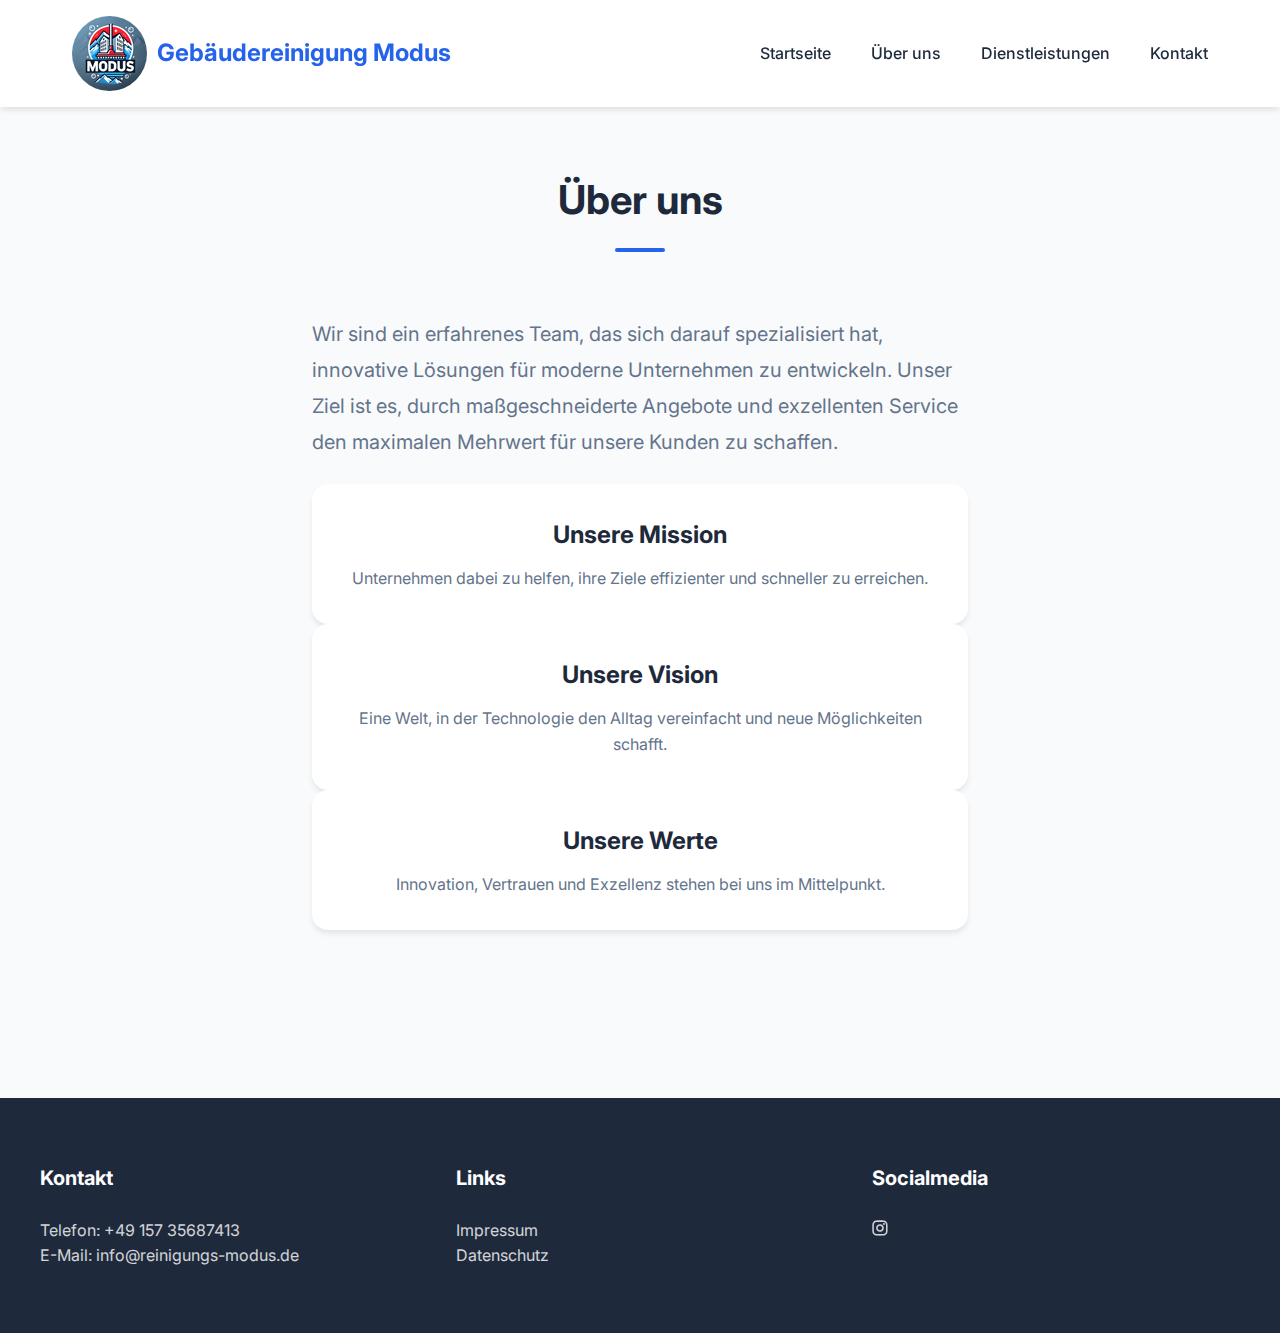
<file: reinigung2/AboutUs.html>
<!DOCTYPE html>
<html lang="de">
  <head>
    <meta charset="UTF-8" />
    <link rel="icon" type="image/svg+xml" href="src/image/logo8.png" /><!--Hier Image-->
    <meta name="viewport" content="width=device-width, initial-scale=1.0" />
    <title>Gebäudereinigung Modus - Professionelle Reinigungsdienstleistungen</title>
    <link rel="stylesheet" href="src/css/style.css"> <!--Hier CSS-->
    <link href="https://fonts.googleapis.com/css2?family=Inter:wght@400;500;600;700&display=swap" rel="stylesheet">
  
</head>

<body>
  <header class="header">
    <nav class="nav-container">
      <a href="#home" class="logo">
        <div class="logo">
          <img src="src/image/logo8.png" alt="Modus Logo" class="logoPNG" />
          Gebäudereinigung Modus
        </div>
      </a>
      <!-- Hamburger Icon -->
      <div class="hamburger" id="hamburger">
        <span></span>
        <span></span>
        <span></span>
      </div>
      <!-- Navigation Menu -->
      <div class="nav-menu" id="nav-menu">
        <a href="index.html" class="nav-link">Startseite</a>
        <a href="AboutUs.html" class="nav-link">Über uns</a>
        <a href="index.html#services" class="nav-link">Dienstleistungen</a>
        <a href="index.html#contact" class="nav-link">Kontakt</a>
      </div>
    </nav>
  </header>

  <script>
    document.addEventListener("DOMContentLoaded", () => {
      const hamburger = document.getElementById("hamburger");
      const navMenu = document.getElementById("nav-menu");
  
      hamburger.addEventListener("click", () => {
        navMenu.classList.toggle("show");
        document.addEventListener("DOMContentLoaded", () => {
  const hamburger = document.getElementById("hamburger");
  const navMenu = document.getElementById("nav-menu");

  hamburger.addEventListener("click", () => {
    navMenu.classList.toggle("show");
    hamburger.classList.toggle("active"); // Optional für animiertes Hamburger-Icon
  });
});

      });
    });
  </script>



  <!-- Hauptinhalt -->
  <main class="container">
   <!-- Über uns Section -->
<section class="section" id="about-us">
  <h2 class="section-title">Über uns</h2>
  <div class="about-grid">
    <div class="about-text">
      <p>
        Wir sind ein erfahrenes Team, das sich darauf spezialisiert hat, innovative Lösungen für moderne Unternehmen zu entwickeln. Unser Ziel ist es, durch maßgeschneiderte Angebote und exzellenten Service den maximalen Mehrwert für unsere Kunden zu schaffen.
      </p>
    </div>
    <div class="about-values">
      <div class="value-card">
        <h3>Unsere Mission</h3>
        <p>Unternehmen dabei zu helfen, ihre Ziele effizienter und schneller zu erreichen.</p>
      </div>
      <div class="value-card">
        <h3>Unsere Vision</h3>
        <p>Eine Welt, in der Technologie den Alltag vereinfacht und neue Möglichkeiten schafft.</p>
      </div>
      <div class="value-card">
        <h3>Unsere Werte</h3>
        <p>Innovation, Vertrauen und Exzellenz stehen bei uns im Mittelpunkt.</p>
      </div>
    </div>
  </div>
</section>
  </main>
  <footer class="footer">
    <div class="footer-content">
      <div>
        <h3>Kontakt</h3>
        <a href="tel:+49 157 35687413">Telefon: +49 157 35687413</a><br>
        <a href="mailto:info@gebäude-reinigung.com">E-Mail: info@reinigungs-modus.de</a>
      </div>
      <div>
        <h3>Links</h3>
        <p><a href="Impressum.html">Impressum</a></p>
        <p><a href="Datenschutz.html">Datenschutz</a></p>
      </div>
      <div>
        <h3>Socialmedia</h3>
        <p><a href="https://www.instagram.com/modus.clean/" target="_blank"><img src="src/image/insta.svg" alt="Modus Logo"/></a></p>
      </div>
    </div>
  </footer>
</body>
</html>
</file>
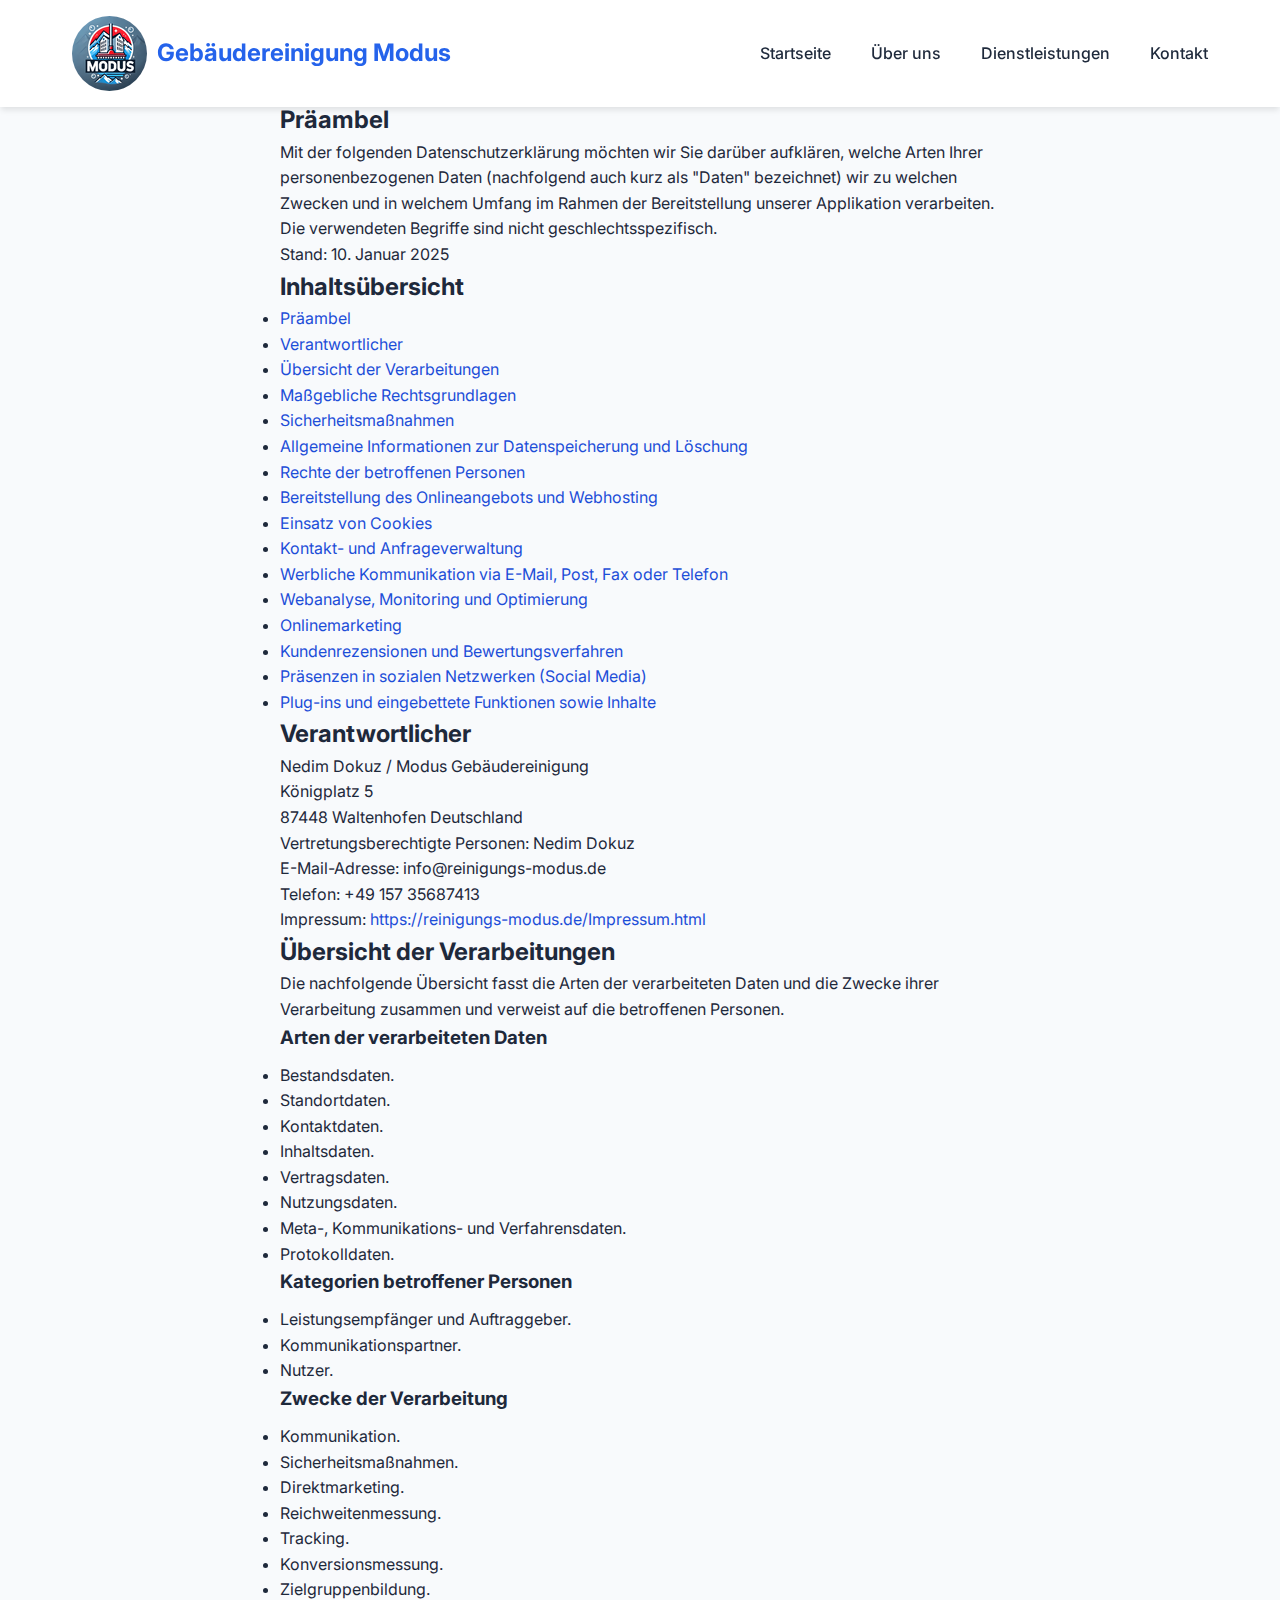
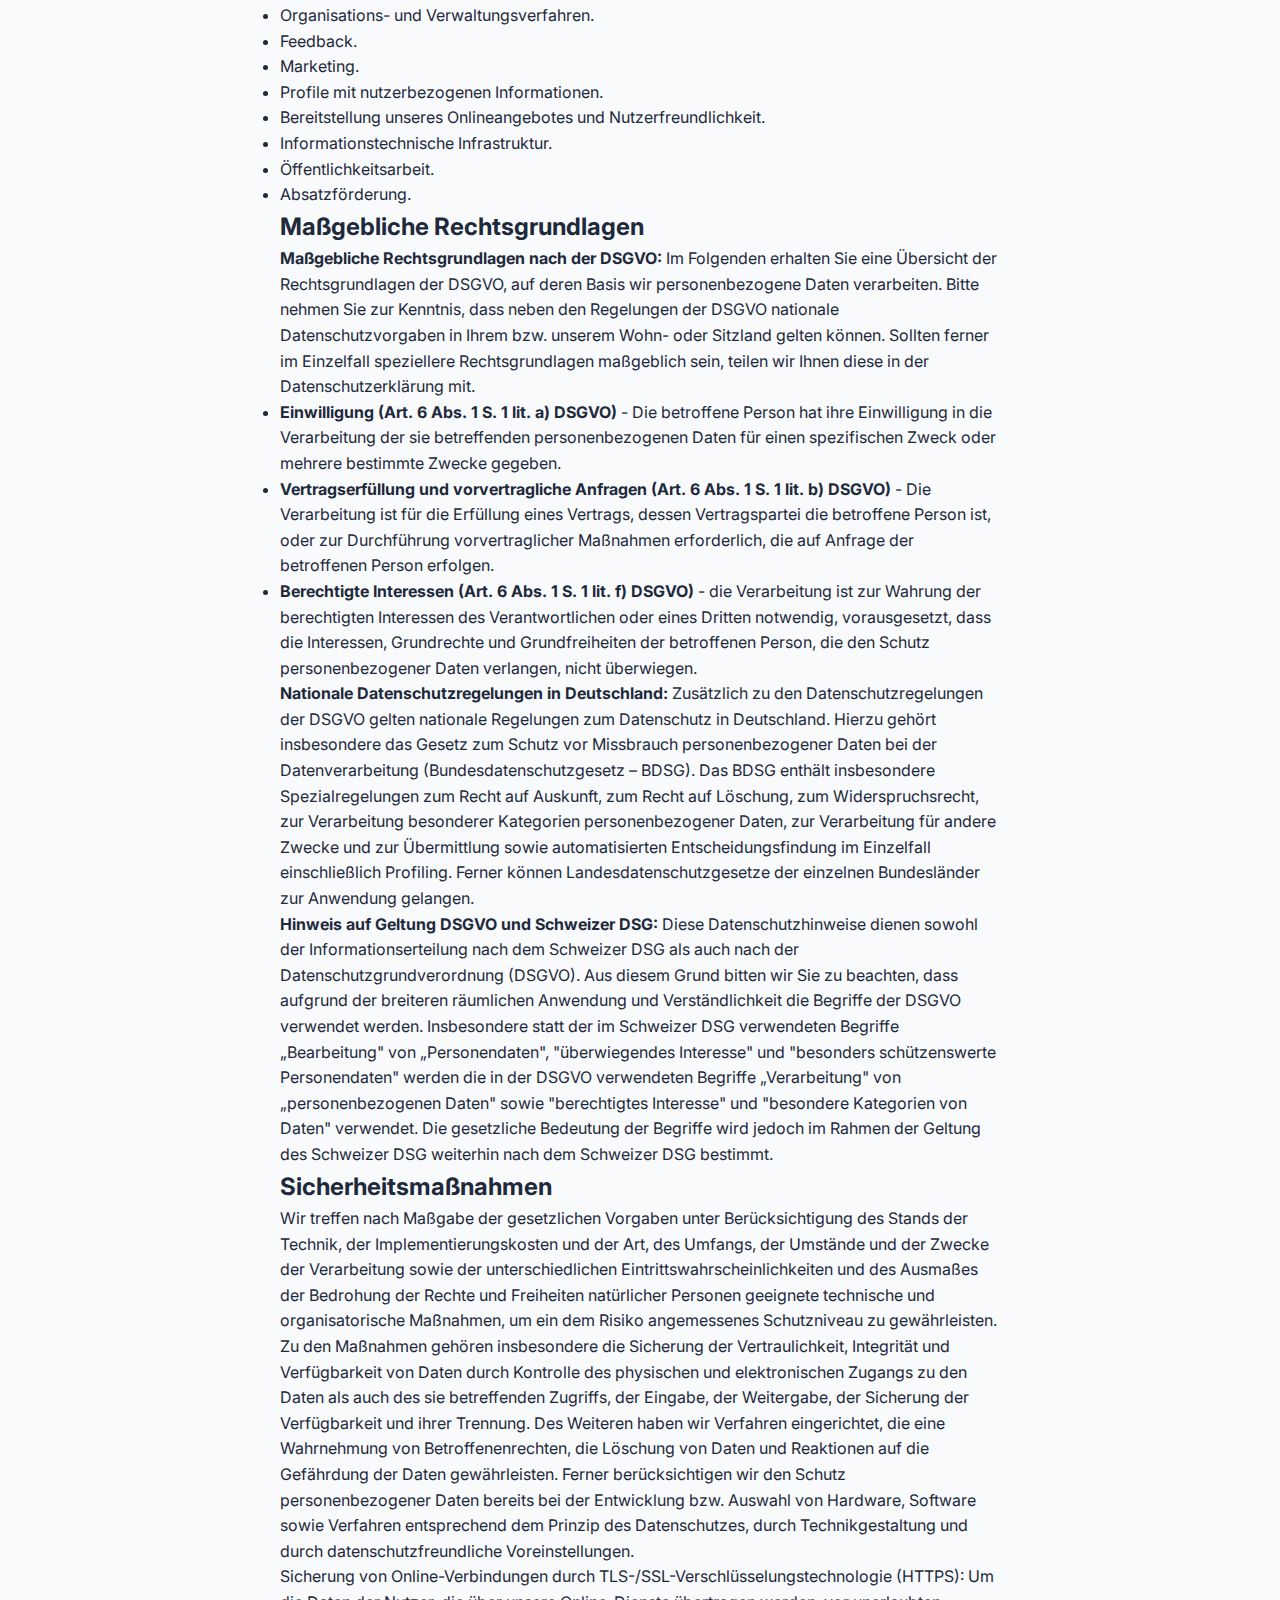
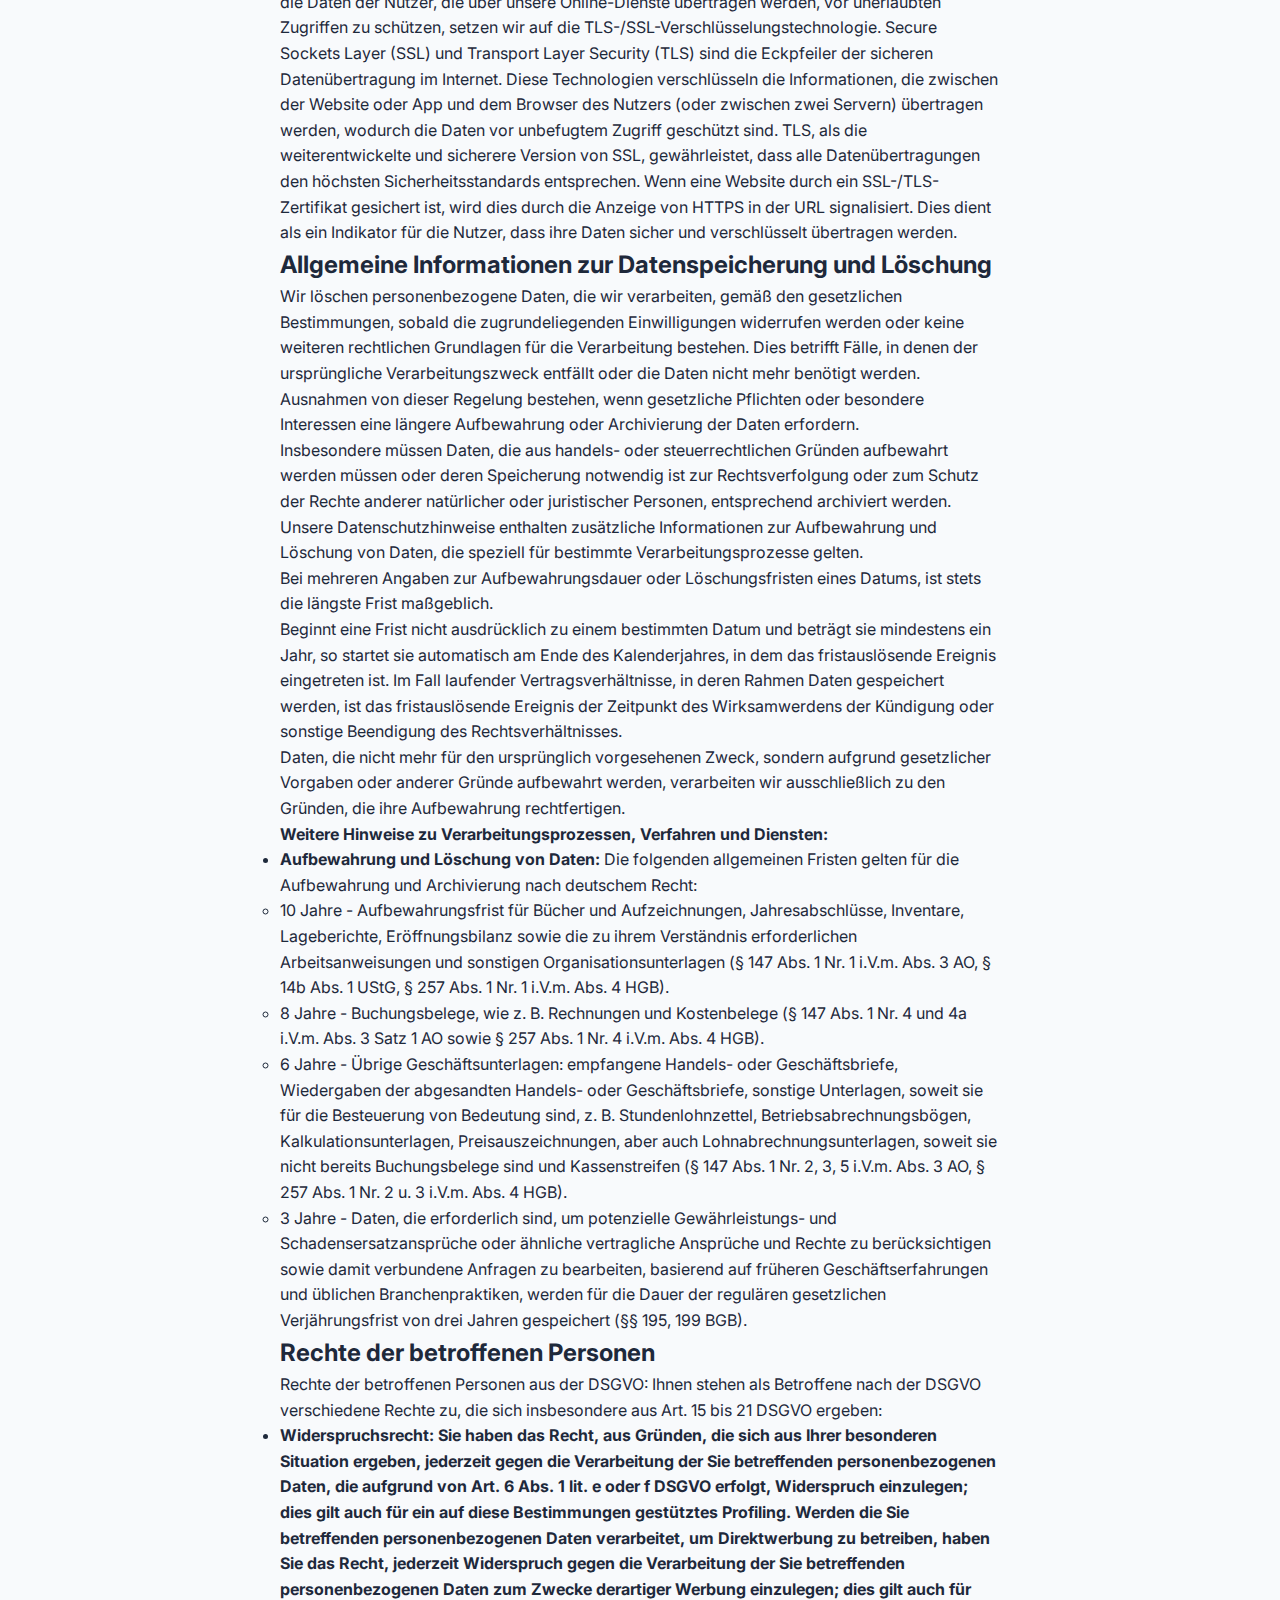
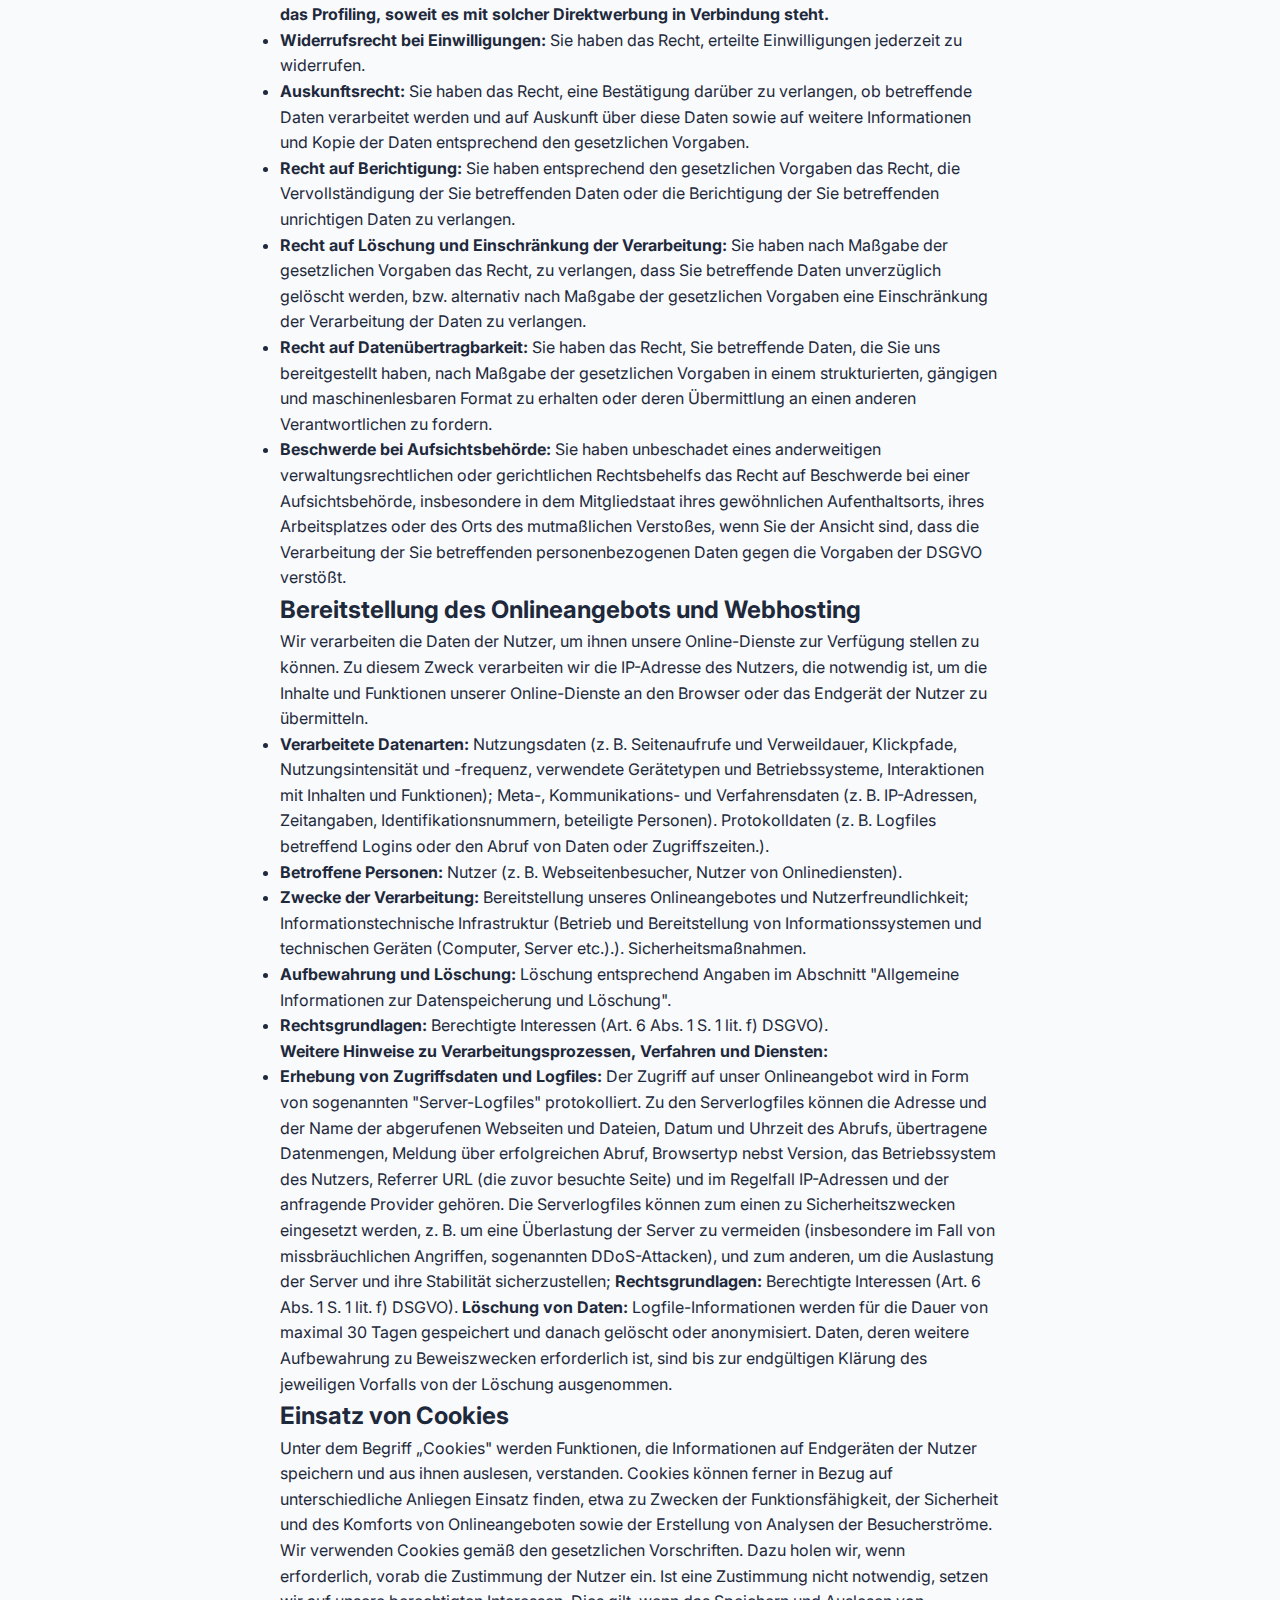
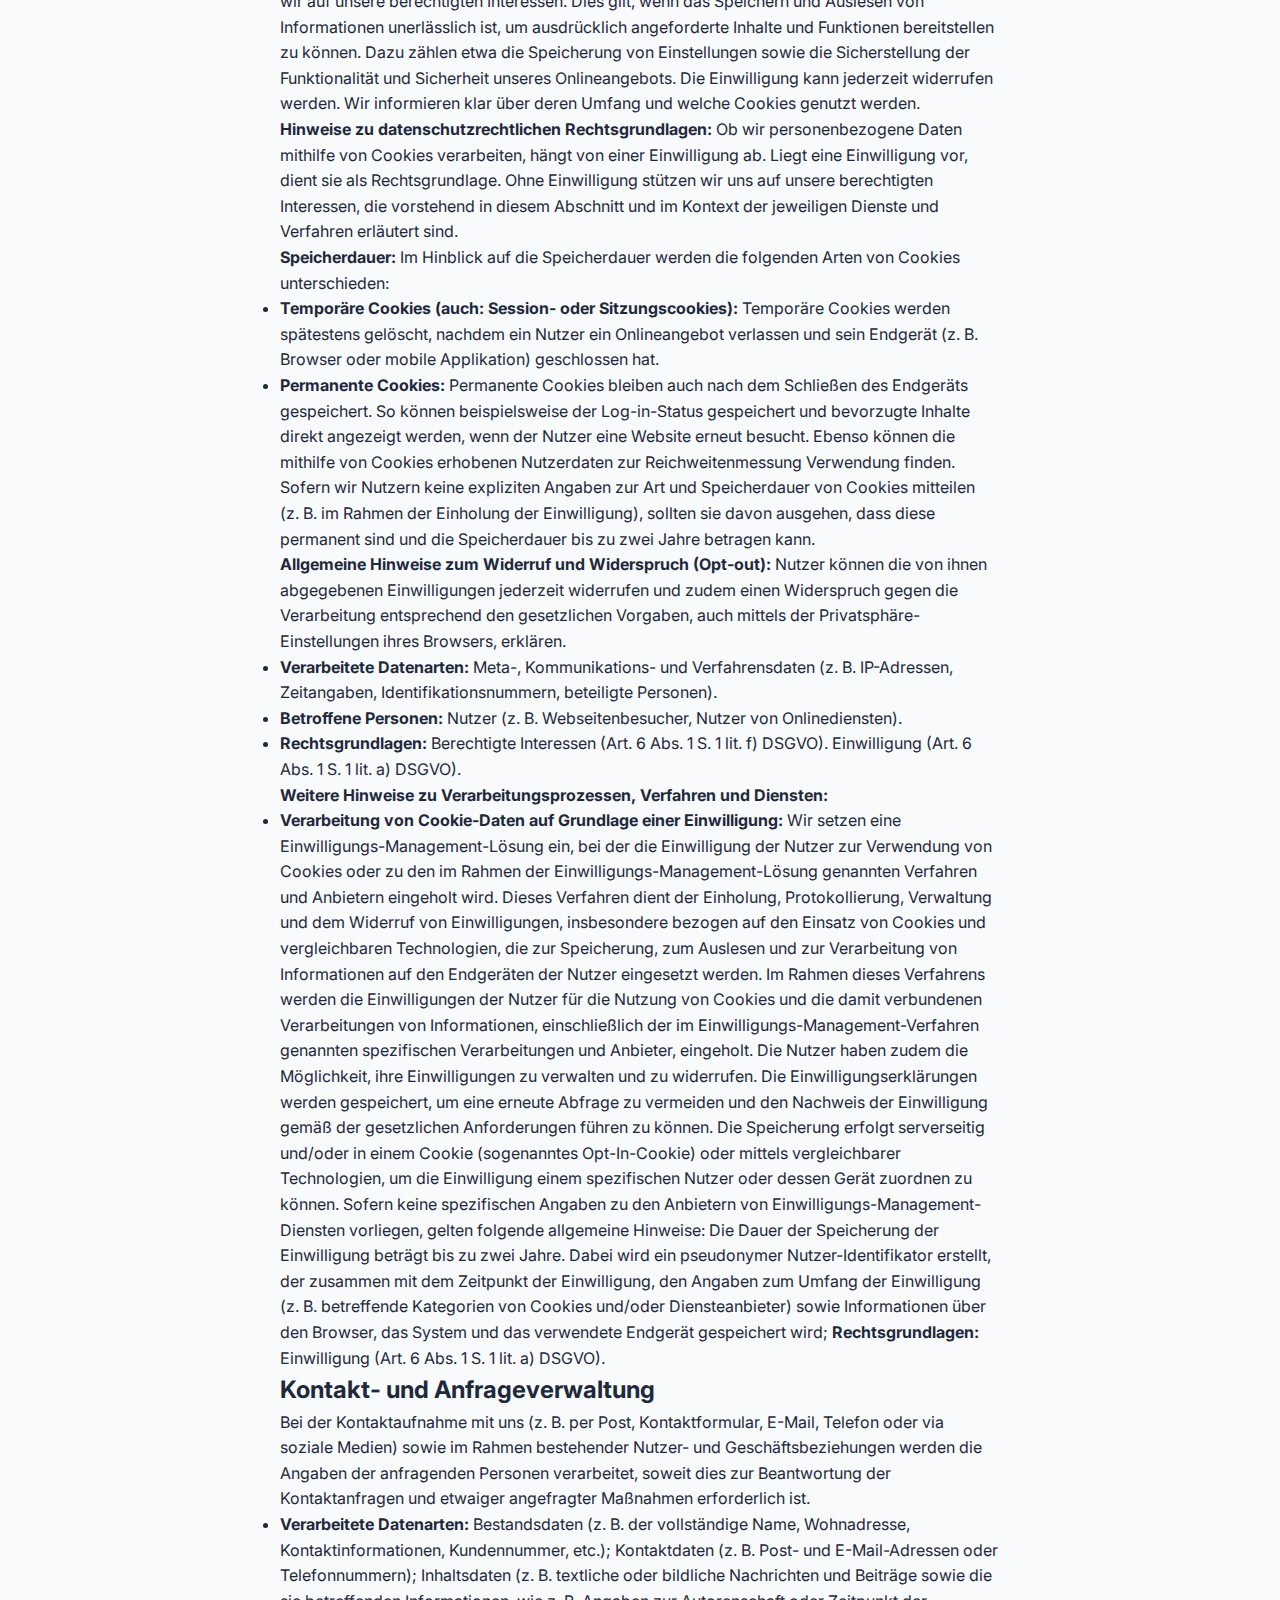
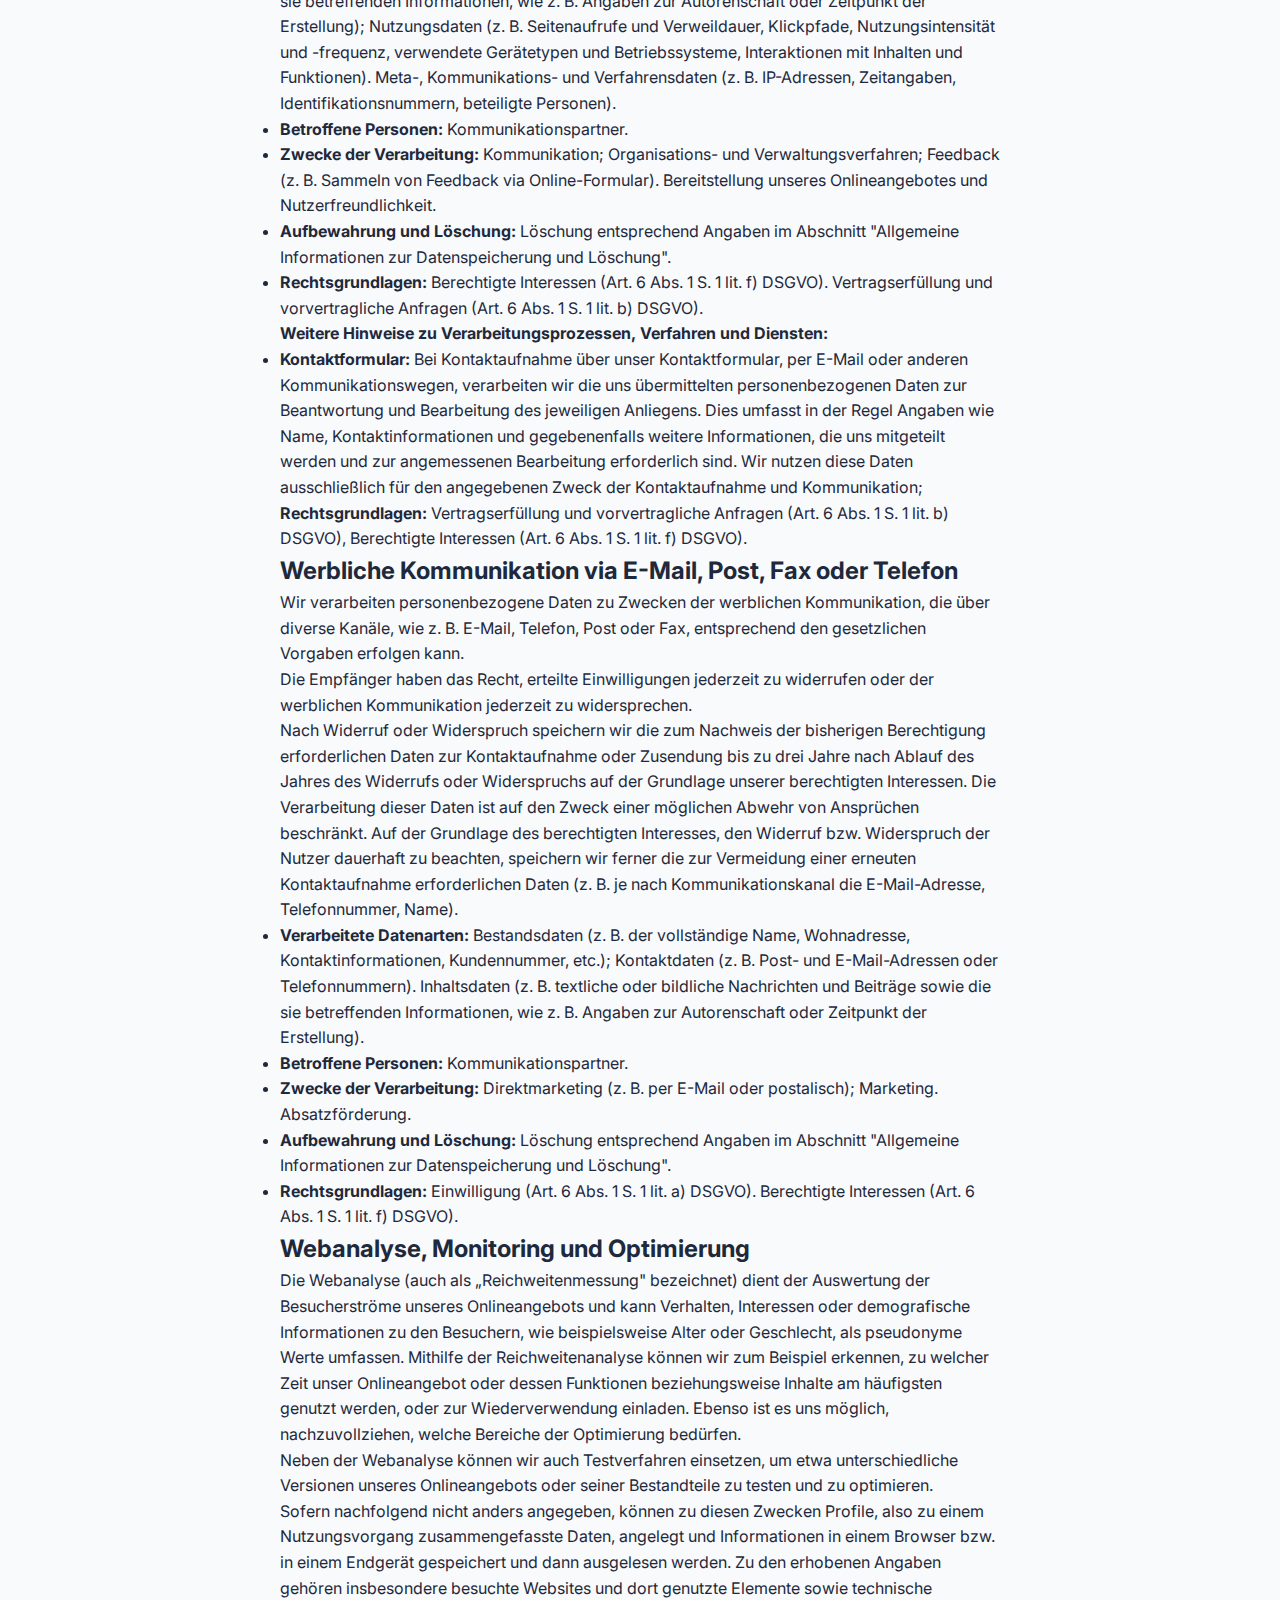
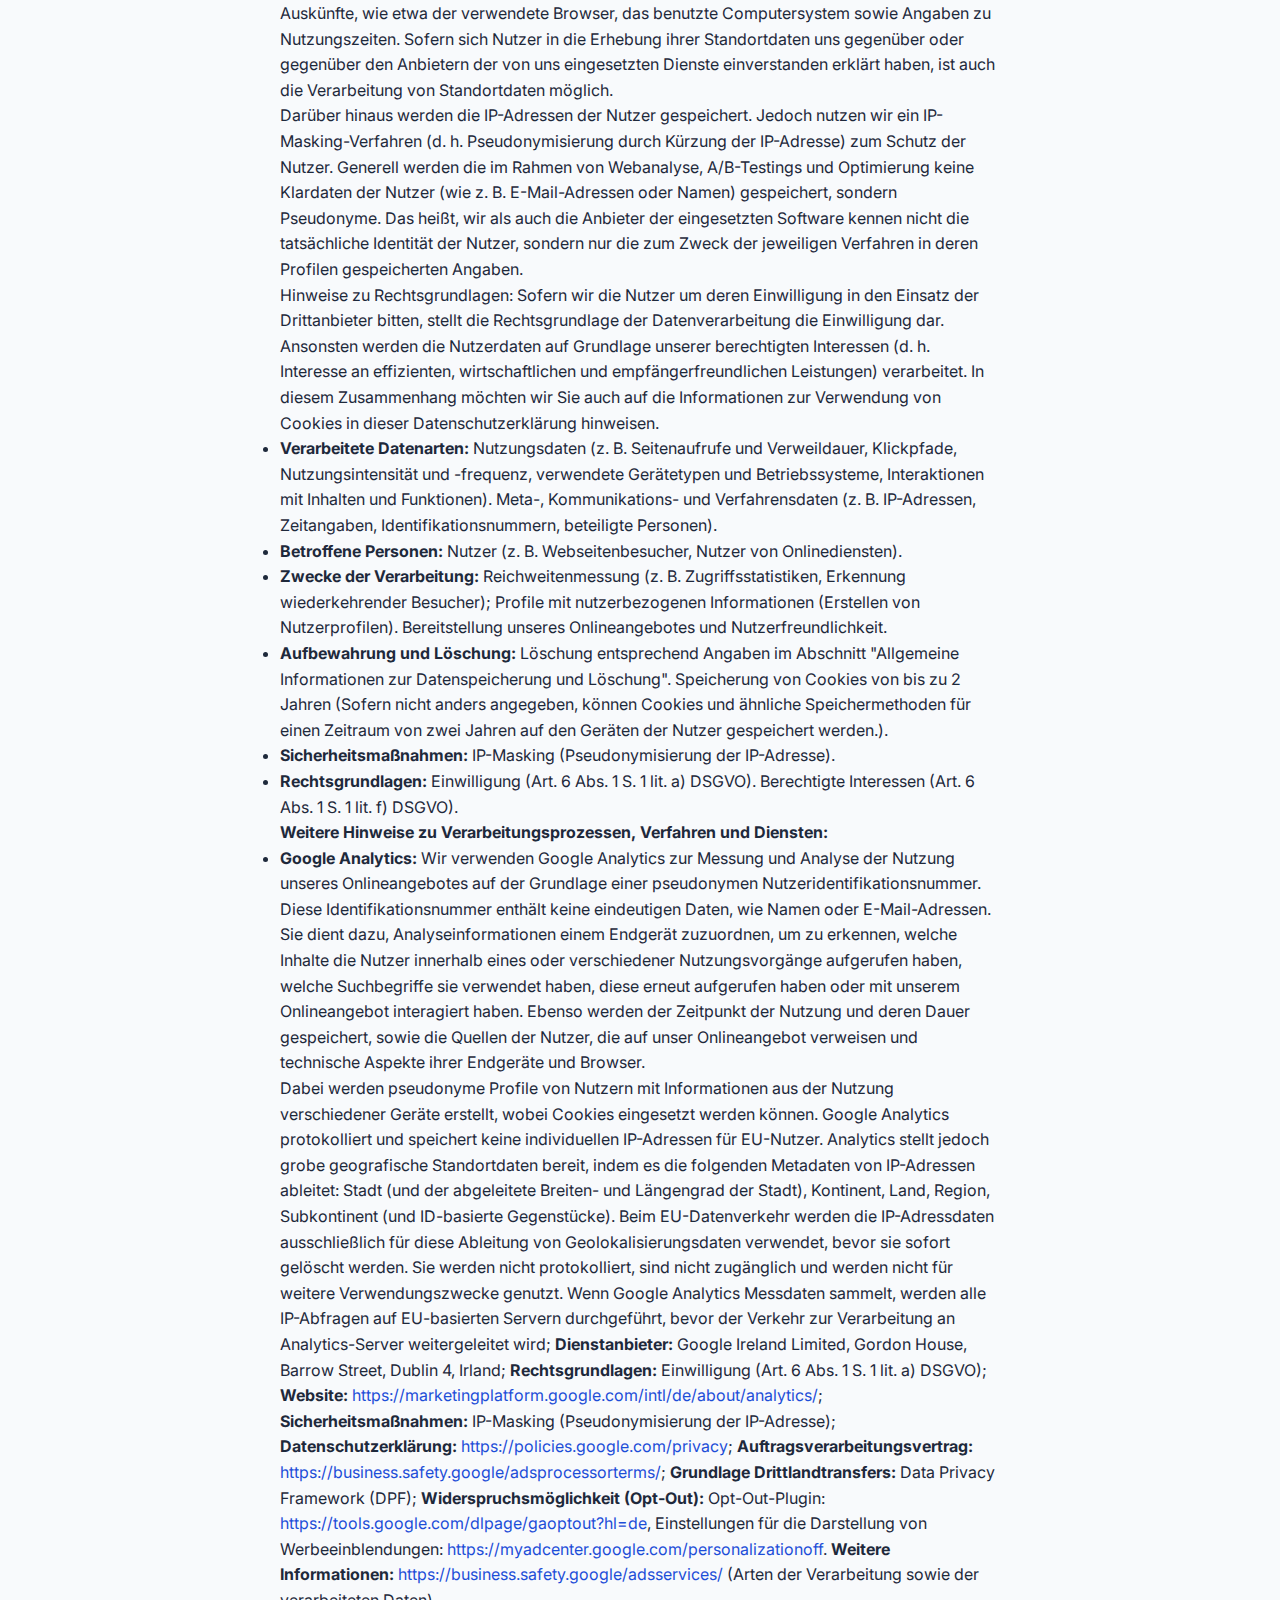
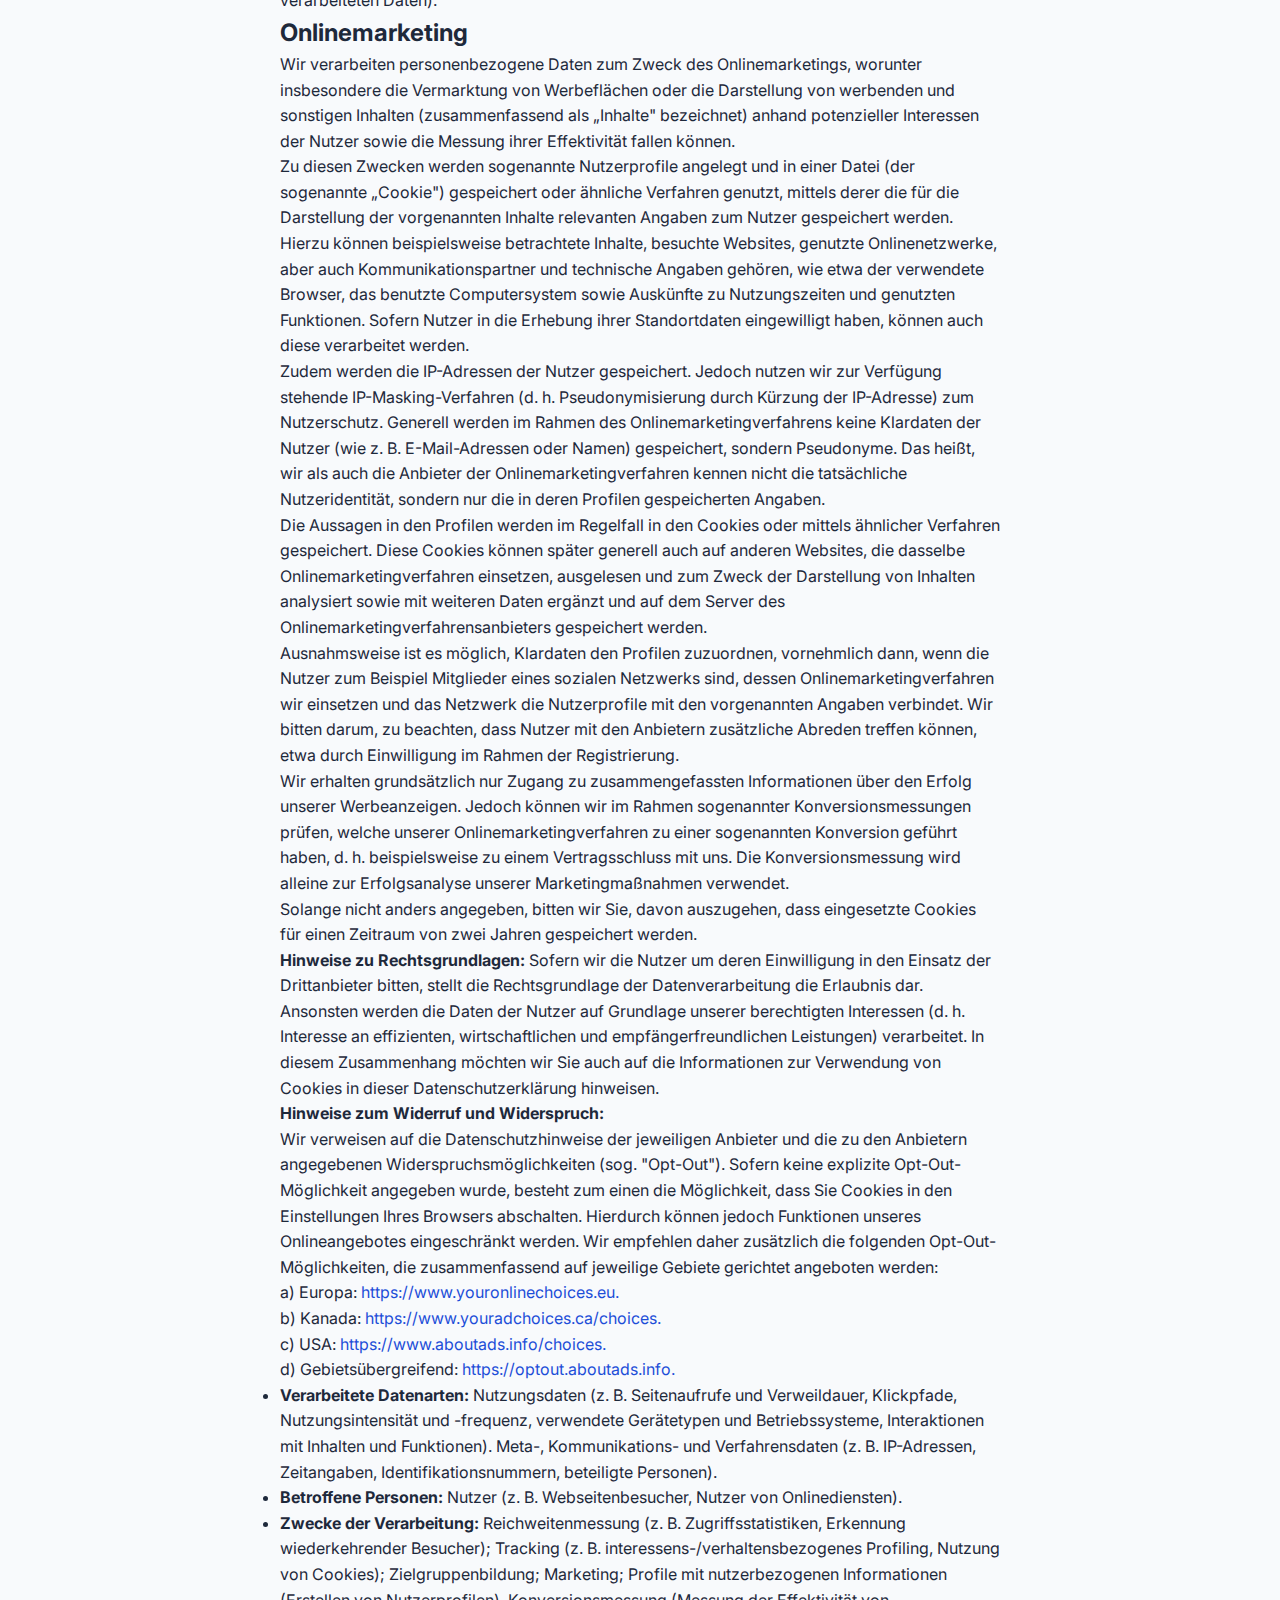
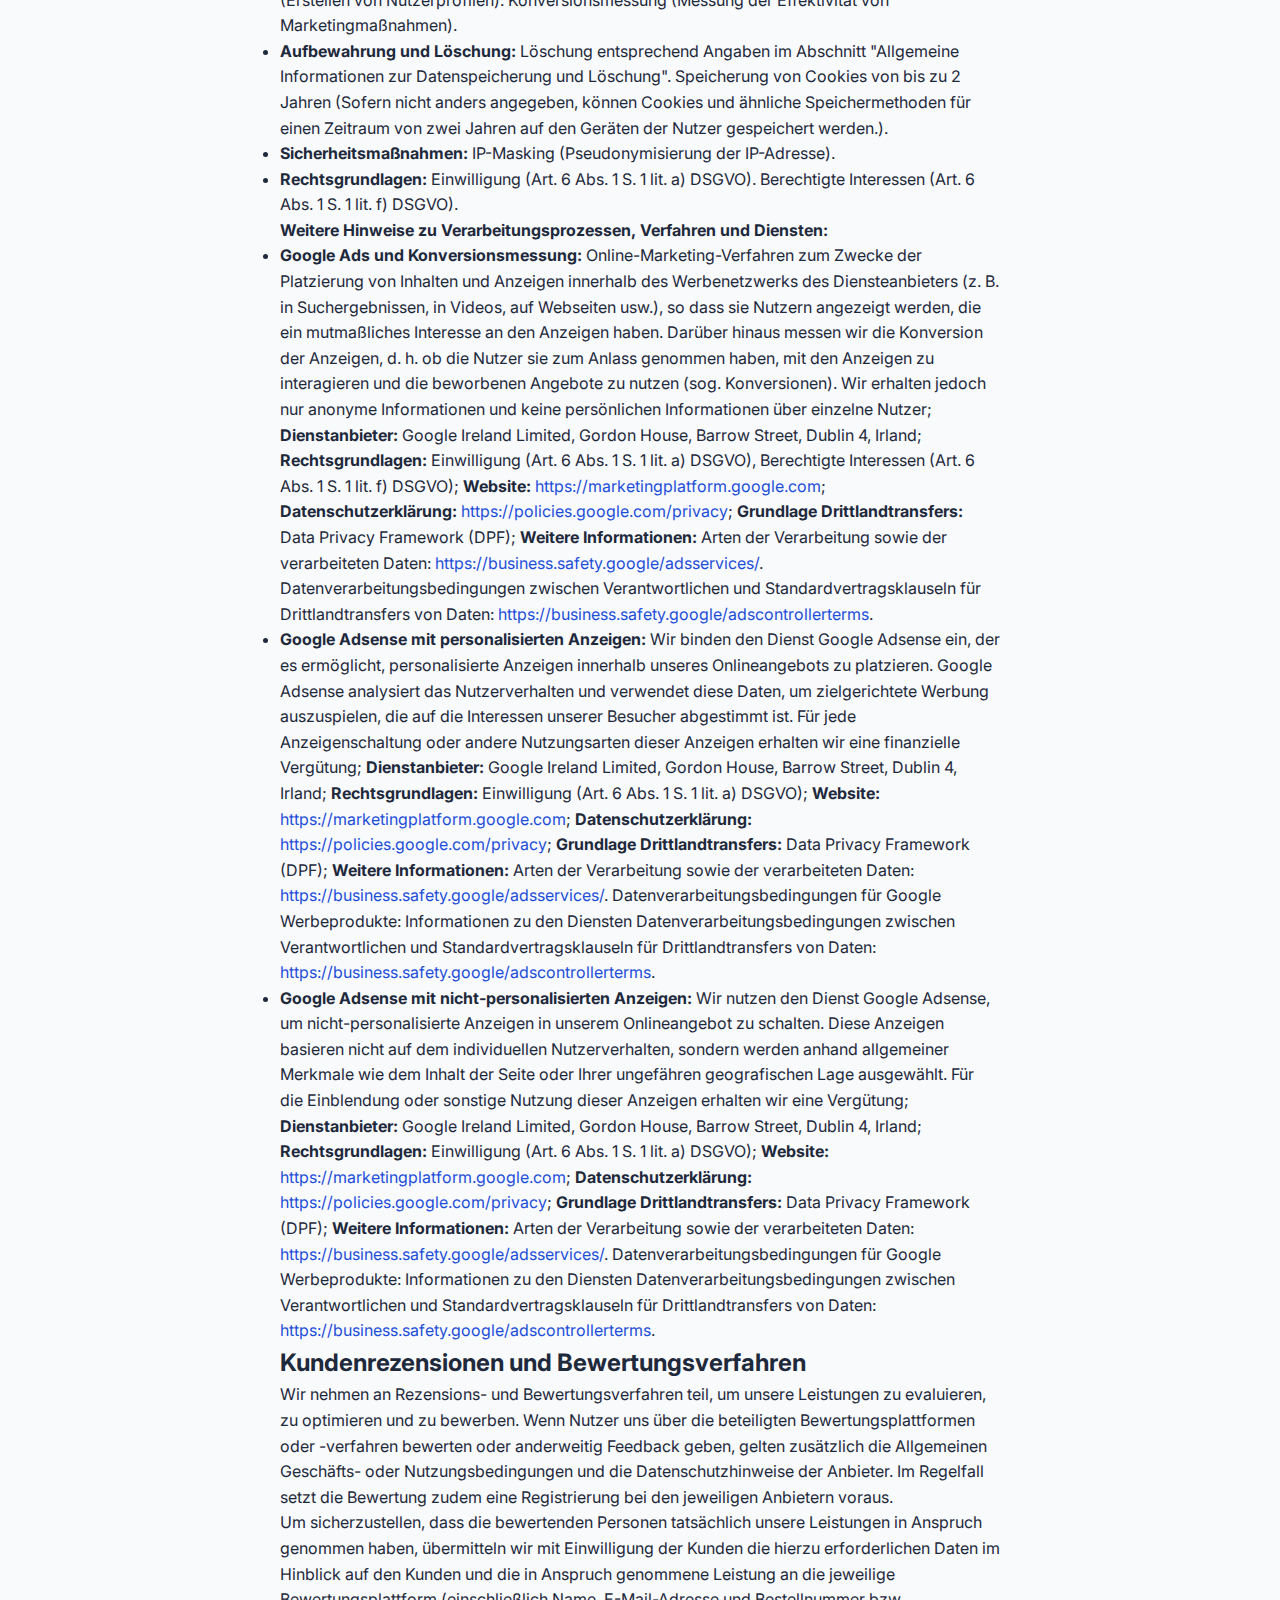
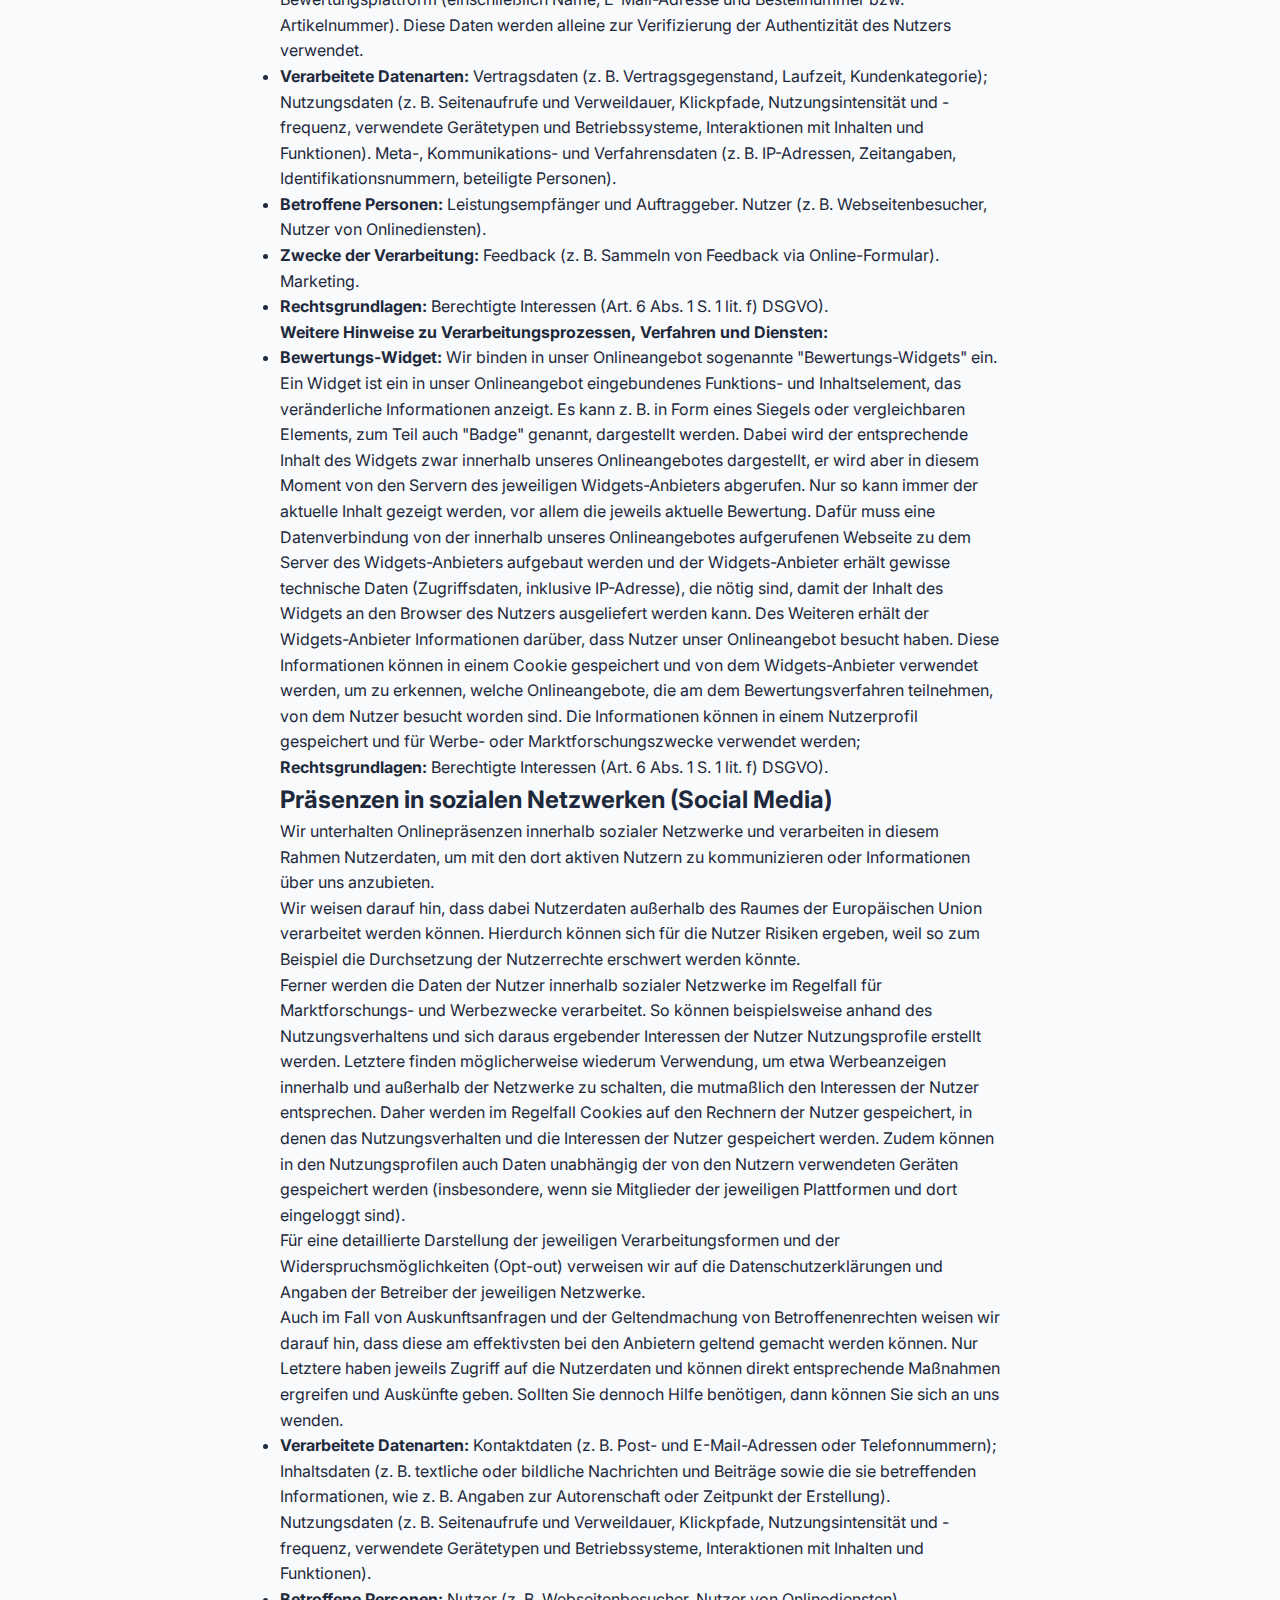
<file: reinigung2/Datenschutz.html>
<!DOCTYPE html>
<html lang="de">
  <head>
    <meta charset="UTF-8" />
    <link rel="icon" type="image/svg+xml"class="logo" href="src/image/logo8.png" /><!--Hier Image-->
    <meta name="viewport" content="width=device-width, initial-scale=1.0" />
    <title>Gebäudereinigung Modus - Professionelle Reinigungsdienstleistungen</title>
    <link rel="stylesheet" href="src/css/style.css"> <!--Hier CSS-->
    <link href="https://fonts.googleapis.com/css2?family=Inter:wght@400;500;600;700&display=swap" rel="stylesheet">
  <style>
    /* Allgemeine Stile */
    h1, h3 {
      margin-bottom: 10px;
    }

    a {
      color: #1d4ed8;
      text-decoration: none;
    }

  </style>
</head>
<body>
  <!-- Header mit Navbar -->
  <header class="header">
    <nav class="nav-container">
      <a href="#home" class="logo">
        <div class="logo">
          <img src="src/image/logo8.png" alt="Modus Logo" class="logoPNG" />
          Gebäudereinigung Modus
        </div>
      </a>
      <!-- Hamburger Icon -->
      <div class="hamburger" id="hamburger">
        <span></span>
        <span></span>
        <span></span>
      </div>
      <!-- Navigation Menu -->
      <div class="nav-menu" id="nav-menu">
        <a href="index.html" class="nav-link">Startseite</a>
        <a href="AboutUs.html" class="nav-link">Über uns</a>
        <a href="index.html#services" class="nav-link">Dienstleistungen</a>
        <a href="index.html#contact" class="nav-link">Kontakt</a>
      </div>
    </nav>
  </header>

  <script>
    document.addEventListener("DOMContentLoaded", () => {
      const hamburger = document.getElementById("hamburger");
      const navMenu = document.getElementById("nav-menu");
  
      hamburger.addEventListener("click", () => {
        navMenu.classList.toggle("show");
        document.addEventListener("DOMContentLoaded", () => {
  const hamburger = document.getElementById("hamburger");
  const navMenu = document.getElementById("nav-menu");

  hamburger.addEventListener("click", () => {
    navMenu.classList.toggle("show");
    hamburger.classList.toggle("active"); // Optional für animiertes Hamburger-Icon
  });
});

      });
    });
  </script>
  <main class="container">
    <h1>Datenschutzerklärung</h1>
    <h2 id="m4158">Präambel</h2>
    <p>Mit der folgenden Datenschutzerklärung möchten wir Sie darüber aufklären, welche Arten Ihrer personenbezogenen Daten (nachfolgend auch kurz als "Daten" bezeichnet) wir zu welchen Zwecken und in welchem Umfang im Rahmen der Bereitstellung unserer Applikation verarbeiten.</p>
    <p>Die verwendeten Begriffe sind nicht geschlechtsspezifisch.</p>

    <p>Stand: 10. Januar 2025</p><h2>Inhaltsübersicht</h2> <ul class="index"><li><a class="index-link" href="#m4158">Präambel</a></li><li><a class="index-link" href="#m3">Verantwortlicher</a></li><li><a class="index-link" href="#mOverview">Übersicht der Verarbeitungen</a></li><li><a class="index-link" href="#m2427">Maßgebliche Rechtsgrundlagen</a></li><li><a class="index-link" href="#m27">Sicherheitsmaßnahmen</a></li><li><a class="index-link" href="#m12">Allgemeine Informationen zur Datenspeicherung und Löschung</a></li><li><a class="index-link" href="#m10">Rechte der betroffenen Personen</a></li><li><a class="index-link" href="#m225">Bereitstellung des Onlineangebots und Webhosting</a></li><li><a class="index-link" href="#m134">Einsatz von Cookies</a></li><li><a class="index-link" href="#m182">Kontakt- und Anfrageverwaltung</a></li><li><a class="index-link" href="#m638">Werbliche Kommunikation via E-Mail, Post, Fax oder Telefon</a></li><li><a class="index-link" href="#m263">Webanalyse, Monitoring und Optimierung</a></li><li><a class="index-link" href="#m264">Onlinemarketing</a></li><li><a class="index-link" href="#m299">Kundenrezensionen und Bewertungsverfahren</a></li><li><a class="index-link" href="#m136">Präsenzen in sozialen Netzwerken (Social Media)</a></li><li><a class="index-link" href="#m328">Plug-ins und eingebettete Funktionen sowie Inhalte</a></li></ul><h2 id="m3">Verantwortlicher</h2><p>Nedim Dokuz / Modus Gebäudereinigung<br>Königplatz 5<br>87448 Waltenhofen Deutschland</p>
    <p>Vertretungsberechtigte Personen: Nedim Dokuz</p>
    <p>E-Mail-Adresse: info@reinigungs-modus.de</p>
    <p>Telefon: +49 157 35687413</p>
    <p>Impressum: <a href="https://reinigungs-modus.de/Impressum.html" target="_blank">https://reinigungs-modus.de/Impressum.html</a></p>

    <h2 id="mOverview">Übersicht der Verarbeitungen</h2><p>Die nachfolgende Übersicht fasst die Arten der verarbeiteten Daten und die Zwecke ihrer Verarbeitung zusammen und verweist auf die betroffenen Personen.</p><h3>Arten der verarbeiteten Daten</h3>
    <ul><li>Bestandsdaten.</li><li>Standortdaten.</li><li>Kontaktdaten.</li><li>Inhaltsdaten.</li><li>Vertragsdaten.</li><li>Nutzungsdaten.</li><li>Meta-, Kommunikations- und Verfahrensdaten.</li><li>Protokolldaten.</li></ul><h3>Kategorien betroffener Personen</h3><ul><li>Leistungsempfänger und Auftraggeber.</li><li>Kommunikationspartner.</li><li>Nutzer.</li></ul><h3>Zwecke der Verarbeitung</h3><ul><li>Kommunikation.</li><li>Sicherheitsmaßnahmen.</li><li>Direktmarketing.</li><li>Reichweitenmessung.</li><li>Tracking.</li><li>Konversionsmessung.</li><li>Zielgruppenbildung.</li><li>Organisations- und Verwaltungsverfahren.</li><li>Feedback.</li><li>Marketing.</li><li>Profile mit nutzerbezogenen Informationen.</li><li>Bereitstellung unseres Onlineangebotes und Nutzerfreundlichkeit.</li><li>Informationstechnische Infrastruktur.</li><li>Öffentlichkeitsarbeit.</li><li>Absatzförderung.</li></ul><h2 id="m2427">Maßgebliche Rechtsgrundlagen</h2><p><strong>Maßgebliche Rechtsgrundlagen nach der DSGVO: </strong>Im Folgenden erhalten Sie eine Übersicht der Rechtsgrundlagen der DSGVO, auf deren Basis wir personenbezogene Daten verarbeiten. Bitte nehmen Sie zur Kenntnis, dass neben den Regelungen der DSGVO nationale Datenschutzvorgaben in Ihrem bzw. unserem Wohn- oder Sitzland gelten können. Sollten ferner im Einzelfall speziellere Rechtsgrundlagen maßgeblich sein, teilen wir Ihnen diese in der Datenschutzerklärung mit.</p>
    <ul><li><strong>Einwilligung (Art. 6 Abs. 1 S. 1 lit. a) DSGVO)</strong> - Die betroffene Person hat ihre Einwilligung in die Verarbeitung der sie betreffenden personenbezogenen Daten für einen spezifischen Zweck oder mehrere bestimmte Zwecke gegeben.</li><li><strong>Vertragserfüllung und vorvertragliche Anfragen (Art. 6 Abs. 1 S. 1 lit. b) DSGVO)</strong> - Die Verarbeitung ist für die Erfüllung eines Vertrags, dessen Vertragspartei die betroffene Person ist, oder zur Durchführung vorvertraglicher Maßnahmen erforderlich, die auf Anfrage der betroffenen Person erfolgen.</li><li><strong>Berechtigte Interessen (Art. 6 Abs. 1 S. 1 lit. f) DSGVO)</strong> - die Verarbeitung ist zur Wahrung der berechtigten Interessen des Verantwortlichen oder eines Dritten notwendig, vorausgesetzt, dass die Interessen, Grundrechte und Grundfreiheiten der betroffenen Person, die den Schutz personenbezogener Daten verlangen, nicht überwiegen.</li></ul><p><strong>Nationale Datenschutzregelungen in Deutschland: </strong>Zusätzlich zu den Datenschutzregelungen der DSGVO gelten nationale Regelungen zum Datenschutz in Deutschland. Hierzu gehört insbesondere das Gesetz zum Schutz vor Missbrauch personenbezogener Daten bei der Datenverarbeitung (Bundesdatenschutzgesetz – BDSG). Das BDSG enthält insbesondere Spezialregelungen zum Recht auf Auskunft, zum Recht auf Löschung, zum Widerspruchsrecht, zur Verarbeitung besonderer Kategorien personenbezogener Daten, zur Verarbeitung für andere Zwecke und zur Übermittlung sowie automatisierten Entscheidungsfindung im Einzelfall einschließlich Profiling. Ferner können Landesdatenschutzgesetze der einzelnen Bundesländer zur Anwendung gelangen.</p>
    <p><strong>Hinweis auf Geltung DSGVO und Schweizer DSG: </strong>Diese Datenschutzhinweise dienen sowohl der Informationserteilung nach dem Schweizer DSG als auch nach der Datenschutzgrundverordnung (DSGVO). Aus diesem Grund bitten wir Sie zu beachten, dass aufgrund der breiteren räumlichen Anwendung und Verständlichkeit die Begriffe der DSGVO verwendet werden. Insbesondere statt der im Schweizer DSG verwendeten Begriffe „Bearbeitung" von „Personendaten", "überwiegendes Interesse" und "besonders schützenswerte Personendaten" werden die in der DSGVO verwendeten Begriffe „Verarbeitung" von „personenbezogenen Daten" sowie "berechtigtes Interesse" und "besondere Kategorien von Daten" verwendet. Die gesetzliche Bedeutung der Begriffe wird jedoch im Rahmen der Geltung des Schweizer DSG weiterhin nach dem Schweizer DSG bestimmt.</p>

    <h2 id="m27">Sicherheitsmaßnahmen</h2><p>Wir treffen nach Maßgabe der gesetzlichen Vorgaben unter Berücksichtigung des Stands der Technik, der Implementierungskosten und der Art, des Umfangs, der Umstände und der Zwecke der Verarbeitung sowie der unterschiedlichen Eintrittswahrscheinlichkeiten und des Ausmaßes der Bedrohung der Rechte und Freiheiten natürlicher Personen geeignete technische und organisatorische Maßnahmen, um ein dem Risiko angemessenes Schutzniveau zu gewährleisten.</p>
    <p>Zu den Maßnahmen gehören insbesondere die Sicherung der Vertraulichkeit, Integrität und Verfügbarkeit von Daten durch Kontrolle des physischen und elektronischen Zugangs zu den Daten als auch des sie betreffenden Zugriffs, der Eingabe, der Weitergabe, der Sicherung der Verfügbarkeit und ihrer Trennung. Des Weiteren haben wir Verfahren eingerichtet, die eine Wahrnehmung von Betroffenenrechten, die Löschung von Daten und Reaktionen auf die Gefährdung der Daten gewährleisten. Ferner berücksichtigen wir den Schutz personenbezogener Daten bereits bei der Entwicklung bzw. Auswahl von Hardware, Software sowie Verfahren entsprechend dem Prinzip des Datenschutzes, durch Technikgestaltung und durch datenschutzfreundliche Voreinstellungen.</p>
    <p>Sicherung von Online-Verbindungen durch TLS-/SSL-Verschlüsselungstechnologie (HTTPS): Um die Daten der Nutzer, die über unsere Online-Dienste übertragen werden, vor unerlaubten Zugriffen zu schützen, setzen wir auf die TLS-/SSL-Verschlüsselungstechnologie. Secure Sockets Layer (SSL) und Transport Layer Security (TLS) sind die Eckpfeiler der sicheren Datenübertragung im Internet. Diese Technologien verschlüsseln die Informationen, die zwischen der Website oder App und dem Browser des Nutzers (oder zwischen zwei Servern) übertragen werden, wodurch die Daten vor unbefugtem Zugriff geschützt sind. TLS, als die weiterentwickelte und sicherere Version von SSL, gewährleistet, dass alle Datenübertragungen den höchsten Sicherheitsstandards entsprechen. Wenn eine Website durch ein SSL-/TLS-Zertifikat gesichert ist, wird dies durch die Anzeige von HTTPS in der URL signalisiert. Dies dient als ein Indikator für die Nutzer, dass ihre Daten sicher und verschlüsselt übertragen werden.</p>

    <h2 id="m12">Allgemeine Informationen zur Datenspeicherung und Löschung</h2><p>Wir löschen personenbezogene Daten, die wir verarbeiten, gemäß den gesetzlichen Bestimmungen, sobald die zugrundeliegenden Einwilligungen widerrufen werden oder keine weiteren rechtlichen Grundlagen für die Verarbeitung bestehen. Dies betrifft Fälle, in denen der ursprüngliche Verarbeitungszweck entfällt oder die Daten nicht mehr benötigt werden. Ausnahmen von dieser Regelung bestehen, wenn gesetzliche Pflichten oder besondere Interessen eine längere Aufbewahrung oder Archivierung der Daten erfordern.</p>
    <p>Insbesondere müssen Daten, die aus handels- oder steuerrechtlichen Gründen aufbewahrt werden müssen oder deren Speicherung notwendig ist zur Rechtsverfolgung oder zum Schutz der Rechte anderer natürlicher oder juristischer Personen, entsprechend archiviert werden.</p>
    <p>Unsere Datenschutzhinweise enthalten zusätzliche Informationen zur Aufbewahrung und Löschung von Daten, die speziell für bestimmte Verarbeitungsprozesse gelten.</p>
    <p>Bei mehreren Angaben zur Aufbewahrungsdauer oder Löschungsfristen eines Datums, ist stets die längste Frist maßgeblich.</p>
    <p>Beginnt eine Frist nicht ausdrücklich zu einem bestimmten Datum und beträgt sie mindestens ein Jahr, so startet sie automatisch am Ende des Kalenderjahres, in dem das fristauslösende Ereignis eingetreten ist. Im Fall laufender Vertragsverhältnisse, in deren Rahmen Daten gespeichert werden, ist das fristauslösende Ereignis der Zeitpunkt des Wirksamwerdens der Kündigung oder sonstige Beendigung des Rechtsverhältnisses.</p>
    <p>Daten, die nicht mehr für den ursprünglich vorgesehenen Zweck, sondern aufgrund gesetzlicher Vorgaben oder anderer Gründe aufbewahrt werden, verarbeiten wir ausschließlich zu den Gründen, die ihre Aufbewahrung rechtfertigen.</p>
    <p><strong>Weitere Hinweise zu Verarbeitungsprozessen, Verfahren und Diensten:</strong></p><ul class="m-elements"><li><strong>Aufbewahrung und Löschung von Daten: </strong>Die folgenden allgemeinen Fristen gelten für die Aufbewahrung und Archivierung nach deutschem Recht:<ul> <li>10 Jahre - Aufbewahrungsfrist für Bücher und Aufzeichnungen, Jahresabschlüsse, Inventare, Lageberichte, Eröffnungsbilanz sowie die zu ihrem Verständnis erforderlichen Arbeitsanweisungen und sonstigen Organisationsunterlagen (§ 147 Abs. 1 Nr. 1 i.V.m. Abs. 3 AO, § 14b Abs. 1 UStG, § 257 Abs. 1 Nr. 1 i.V.m. Abs. 4 HGB).</li><li>8 Jahre - Buchungsbelege, wie z. B. Rechnungen und Kostenbelege (§ 147 Abs. 1 Nr. 4 und 4a i.V.m. Abs. 3 Satz 1 AO sowie § 257 Abs. 1 Nr. 4 i.V.m. Abs. 4 HGB).</li><li>6 Jahre - Übrige Geschäftsunterlagen: empfangene Handels- oder Geschäftsbriefe, Wiedergaben der abgesandten Handels- oder Geschäftsbriefe, sonstige Unterlagen, soweit sie für die Besteuerung von Bedeutung sind, z. B. Stundenlohnzettel, Betriebsabrechnungsbögen, Kalkulationsunterlagen, Preisauszeichnungen, aber auch Lohnabrechnungsunterlagen, soweit sie nicht bereits Buchungsbelege sind und Kassenstreifen (§ 147 Abs. 1 Nr. 2, 3, 5 i.V.m. Abs. 3 AO, § 257 Abs. 1 Nr. 2 u. 3 i.V.m. Abs. 4 HGB).</li><li>3 Jahre - Daten, die erforderlich sind, um potenzielle Gewährleistungs- und Schadensersatzansprüche oder ähnliche vertragliche Ansprüche und Rechte zu berücksichtigen sowie damit verbundene Anfragen zu bearbeiten, basierend auf früheren Geschäftserfahrungen und üblichen Branchenpraktiken, werden für die Dauer der regulären gesetzlichen Verjährungsfrist von drei Jahren gespeichert (§§ 195, 199 BGB).</li> </ul></li></ul>
    <h2 id="m10">Rechte der betroffenen Personen</h2><p>Rechte der betroffenen Personen aus der DSGVO: Ihnen stehen als Betroffene nach der DSGVO verschiedene Rechte zu, die sich insbesondere aus Art. 15 bis 21 DSGVO ergeben:</p><ul><li><strong>Widerspruchsrecht: Sie haben das Recht, aus Gründen, die sich aus Ihrer besonderen Situation ergeben, jederzeit gegen die Verarbeitung der Sie betreffenden personenbezogenen Daten, die aufgrund von Art. 6 Abs. 1 lit. e oder f DSGVO erfolgt, Widerspruch einzulegen; dies gilt auch für ein auf diese Bestimmungen gestütztes Profiling. Werden die Sie betreffenden personenbezogenen Daten verarbeitet, um Direktwerbung zu betreiben, haben Sie das Recht, jederzeit Widerspruch gegen die Verarbeitung der Sie betreffenden personenbezogenen Daten zum Zwecke derartiger Werbung einzulegen; dies gilt auch für das Profiling, soweit es mit solcher Direktwerbung in Verbindung steht.</strong></li><li><strong>Widerrufsrecht bei Einwilligungen:</strong> Sie haben das Recht, erteilte Einwilligungen jederzeit zu widerrufen.</li><li><strong>Auskunftsrecht:</strong> Sie haben das Recht, eine Bestätigung darüber zu verlangen, ob betreffende Daten verarbeitet werden und auf Auskunft über diese Daten sowie auf weitere Informationen und Kopie der Daten entsprechend den gesetzlichen Vorgaben.</li><li><strong>Recht auf Berichtigung:</strong> Sie haben entsprechend den gesetzlichen Vorgaben das Recht, die Vervollständigung der Sie betreffenden Daten oder die Berichtigung der Sie betreffenden unrichtigen Daten zu verlangen.</li><li><strong>Recht auf Löschung und Einschränkung der Verarbeitung:</strong> Sie haben nach Maßgabe der gesetzlichen Vorgaben das Recht, zu verlangen, dass Sie betreffende Daten unverzüglich gelöscht werden, bzw. alternativ nach Maßgabe der gesetzlichen Vorgaben eine Einschränkung der Verarbeitung der Daten zu verlangen.</li><li><strong>Recht auf Datenübertragbarkeit:</strong> Sie haben das Recht, Sie betreffende Daten, die Sie uns bereitgestellt haben, nach Maßgabe der gesetzlichen Vorgaben in einem strukturierten, gängigen und maschinenlesbaren Format zu erhalten oder deren Übermittlung an einen anderen Verantwortlichen zu fordern.</li><li><strong>Beschwerde bei Aufsichtsbehörde:</strong> Sie haben unbeschadet eines anderweitigen verwaltungsrechtlichen oder gerichtlichen Rechtsbehelfs das Recht auf Beschwerde bei einer Aufsichtsbehörde, insbesondere in dem Mitgliedstaat ihres gewöhnlichen Aufenthaltsorts, ihres Arbeitsplatzes oder des Orts des mutmaßlichen Verstoßes, wenn Sie der Ansicht sind, dass die Verarbeitung der Sie betreffenden personenbezogenen Daten gegen die Vorgaben der DSGVO verstößt.</li></ul>

    <h2 id="m225">Bereitstellung des Onlineangebots und Webhosting</h2><p>Wir verarbeiten die Daten der Nutzer, um ihnen unsere Online-Dienste zur Verfügung stellen zu können. Zu diesem Zweck verarbeiten wir die IP-Adresse des Nutzers, die notwendig ist, um die Inhalte und Funktionen unserer Online-Dienste an den Browser oder das Endgerät der Nutzer zu übermitteln.</p>
    <ul class="m-elements"><li><strong>Verarbeitete Datenarten:</strong> Nutzungsdaten (z. B. Seitenaufrufe und Verweildauer, Klickpfade, Nutzungsintensität und -frequenz, verwendete Gerätetypen und Betriebssysteme, Interaktionen mit Inhalten und Funktionen); Meta-, Kommunikations- und Verfahrensdaten (z. B. IP-Adressen, Zeitangaben, Identifikationsnummern, beteiligte Personen). Protokolldaten (z. B. Logfiles betreffend Logins oder den Abruf von Daten oder Zugriffszeiten.).</li><li><strong>Betroffene Personen:</strong> Nutzer (z. B. Webseitenbesucher, Nutzer von Onlinediensten).</li><li><strong>Zwecke der Verarbeitung:</strong> Bereitstellung unseres Onlineangebotes und Nutzerfreundlichkeit; Informationstechnische Infrastruktur (Betrieb und Bereitstellung von Informationssystemen und technischen Geräten (Computer, Server etc.).). Sicherheitsmaßnahmen.</li><li><strong>Aufbewahrung und Löschung:</strong> Löschung entsprechend Angaben im Abschnitt "Allgemeine Informationen zur Datenspeicherung und Löschung".</li><li class=""><strong>Rechtsgrundlagen:</strong> Berechtigte Interessen (Art. 6 Abs. 1 S. 1 lit. f) DSGVO).</li></ul><p><strong>Weitere Hinweise zu Verarbeitungsprozessen, Verfahren und Diensten:</strong></p><ul class="m-elements"><li><strong>Erhebung von Zugriffsdaten und Logfiles: </strong>Der Zugriff auf unser Onlineangebot wird in Form von sogenannten "Server-Logfiles" protokolliert. Zu den Serverlogfiles können die Adresse und der Name der abgerufenen Webseiten und Dateien, Datum und Uhrzeit des Abrufs, übertragene Datenmengen, Meldung über erfolgreichen Abruf, Browsertyp nebst Version, das Betriebssystem des Nutzers, Referrer URL (die zuvor besuchte Seite) und im Regelfall IP-Adressen und der anfragende Provider gehören. Die Serverlogfiles können zum einen zu Sicherheitszwecken eingesetzt werden, z. B. um eine Überlastung der Server zu vermeiden (insbesondere im Fall von missbräuchlichen Angriffen, sogenannten DDoS-Attacken), und zum anderen, um die Auslastung der Server und ihre Stabilität sicherzustellen; <span class=""><strong>Rechtsgrundlagen:</strong> Berechtigte Interessen (Art. 6 Abs. 1 S. 1 lit. f) DSGVO). </span><strong>Löschung von Daten:</strong> Logfile-Informationen werden für die Dauer von maximal 30 Tagen gespeichert und danach gelöscht oder anonymisiert. Daten, deren weitere Aufbewahrung zu Beweiszwecken erforderlich ist, sind bis zur endgültigen Klärung des jeweiligen Vorfalls von der Löschung ausgenommen.</li></ul>
    <h2 id="m134">Einsatz von Cookies</h2><p>Unter dem Begriff „Cookies" werden Funktionen, die Informationen auf Endgeräten der Nutzer speichern und aus ihnen auslesen, verstanden. Cookies können ferner in Bezug auf unterschiedliche Anliegen Einsatz finden, etwa zu Zwecken der Funktionsfähigkeit, der Sicherheit und des Komforts von Onlineangeboten sowie der Erstellung von Analysen der Besucherströme. Wir verwenden Cookies gemäß den gesetzlichen Vorschriften. Dazu holen wir, wenn erforderlich, vorab die Zustimmung der Nutzer ein. Ist eine Zustimmung nicht notwendig, setzen wir auf unsere berechtigten Interessen. Dies gilt, wenn das Speichern und Auslesen von Informationen unerlässlich ist, um ausdrücklich angeforderte Inhalte und Funktionen bereitstellen zu können. Dazu zählen etwa die Speicherung von Einstellungen sowie die Sicherstellung der Funktionalität und Sicherheit unseres Onlineangebots. Die Einwilligung kann jederzeit widerrufen werden. Wir informieren klar über deren Umfang und welche Cookies genutzt werden.</p>
    <p><strong>Hinweise zu datenschutzrechtlichen Rechtsgrundlagen: </strong>Ob wir personenbezogene Daten mithilfe von Cookies verarbeiten, hängt von einer Einwilligung ab. Liegt eine Einwilligung vor, dient sie als Rechtsgrundlage. Ohne Einwilligung stützen wir uns auf unsere berechtigten Interessen, die vorstehend in diesem Abschnitt und im Kontext der jeweiligen Dienste und Verfahren erläutert sind.</p>
    <p><strong>Speicherdauer: </strong>Im Hinblick auf die Speicherdauer werden die folgenden Arten von Cookies unterschieden:</p><ul><li><strong>Temporäre Cookies (auch: Session- oder Sitzungscookies):</strong> Temporäre Cookies werden spätestens gelöscht, nachdem ein Nutzer ein Onlineangebot verlassen und sein Endgerät (z. B. Browser oder mobile Applikation) geschlossen hat.</li><li><strong>Permanente Cookies:</strong> Permanente Cookies bleiben auch nach dem Schließen des Endgeräts gespeichert. So können beispielsweise der Log-in-Status gespeichert und bevorzugte Inhalte direkt angezeigt werden, wenn der Nutzer eine Website erneut besucht. Ebenso können die mithilfe von Cookies erhobenen Nutzerdaten zur Reichweitenmessung Verwendung finden. Sofern wir Nutzern keine expliziten Angaben zur Art und Speicherdauer von Cookies mitteilen (z. B. im Rahmen der Einholung der Einwilligung), sollten sie davon ausgehen, dass diese permanent sind und die Speicherdauer bis zu zwei Jahre betragen kann.</li></ul><p><strong>Allgemeine Hinweise zum Widerruf und Widerspruch (Opt-out): </strong>Nutzer können die von ihnen abgegebenen Einwilligungen jederzeit widerrufen und zudem einen Widerspruch gegen die Verarbeitung entsprechend den gesetzlichen Vorgaben, auch mittels der Privatsphäre-Einstellungen ihres Browsers, erklären.</p>
    <ul class="m-elements"><li><strong>Verarbeitete Datenarten:</strong> Meta-, Kommunikations- und Verfahrensdaten (z. B. IP-Adressen, Zeitangaben, Identifikationsnummern, beteiligte Personen).</li><li><strong>Betroffene Personen:</strong> Nutzer (z. B. Webseitenbesucher, Nutzer von Onlinediensten).</li><li class=""><strong>Rechtsgrundlagen:</strong> Berechtigte Interessen (Art. 6 Abs. 1 S. 1 lit. f) DSGVO). Einwilligung (Art. 6 Abs. 1 S. 1 lit. a) DSGVO).</li></ul><p><strong>Weitere Hinweise zu Verarbeitungsprozessen, Verfahren und Diensten:</strong></p><ul class="m-elements"><li><strong>Verarbeitung von Cookie-Daten auf Grundlage einer Einwilligung: </strong>Wir setzen eine Einwilligungs-Management-Lösung ein, bei der die Einwilligung der Nutzer zur Verwendung von Cookies oder zu den im Rahmen der Einwilligungs-Management-Lösung genannten Verfahren und Anbietern eingeholt wird. Dieses Verfahren dient der Einholung, Protokollierung, Verwaltung und dem Widerruf von Einwilligungen, insbesondere bezogen auf den Einsatz von Cookies und vergleichbaren Technologien, die zur Speicherung, zum Auslesen und zur Verarbeitung von Informationen auf den Endgeräten der Nutzer eingesetzt werden. Im Rahmen dieses Verfahrens werden die Einwilligungen der Nutzer für die Nutzung von Cookies und die damit verbundenen Verarbeitungen von Informationen, einschließlich der im Einwilligungs-Management-Verfahren genannten spezifischen Verarbeitungen und Anbieter, eingeholt. Die Nutzer haben zudem die Möglichkeit, ihre Einwilligungen zu verwalten und zu widerrufen. Die Einwilligungserklärungen werden gespeichert, um eine erneute Abfrage zu vermeiden und den Nachweis der Einwilligung gemäß der gesetzlichen Anforderungen führen zu können. Die Speicherung erfolgt serverseitig und/oder in einem Cookie (sogenanntes Opt-In-Cookie) oder mittels vergleichbarer Technologien, um die Einwilligung einem spezifischen Nutzer oder dessen Gerät zuordnen zu können. Sofern keine spezifischen Angaben zu den Anbietern von Einwilligungs-Management-Diensten vorliegen, gelten folgende allgemeine Hinweise: Die Dauer der Speicherung der Einwilligung beträgt bis zu zwei Jahre. Dabei wird ein pseudonymer Nutzer-Identifikator erstellt, der zusammen mit dem Zeitpunkt der Einwilligung, den Angaben zum Umfang der Einwilligung (z. B. betreffende Kategorien von Cookies und/oder Diensteanbieter) sowie Informationen über den Browser, das System und das verwendete Endgerät gespeichert wird; <span class=""><strong>Rechtsgrundlagen:</strong> Einwilligung (Art. 6 Abs. 1 S. 1 lit. a) DSGVO).</span></li></ul>
    <h2 id="m182">Kontakt- und Anfrageverwaltung</h2><p>Bei der Kontaktaufnahme mit uns (z. B. per Post, Kontaktformular, E-Mail, Telefon oder via soziale Medien) sowie im Rahmen bestehender Nutzer- und Geschäftsbeziehungen werden die Angaben der anfragenden Personen verarbeitet, soweit dies zur Beantwortung der Kontaktanfragen und etwaiger angefragter Maßnahmen erforderlich ist.</p>
    <ul class="m-elements"><li><strong>Verarbeitete Datenarten:</strong> Bestandsdaten (z. B. der vollständige Name, Wohnadresse, Kontaktinformationen, Kundennummer, etc.); Kontaktdaten (z. B. Post- und E-Mail-Adressen oder Telefonnummern); Inhaltsdaten (z. B. textliche oder bildliche Nachrichten und Beiträge sowie die sie betreffenden Informationen, wie z. B. Angaben zur Autorenschaft oder Zeitpunkt der Erstellung); Nutzungsdaten (z. B. Seitenaufrufe und Verweildauer, Klickpfade, Nutzungsintensität und -frequenz, verwendete Gerätetypen und Betriebssysteme, Interaktionen mit Inhalten und Funktionen). Meta-, Kommunikations- und Verfahrensdaten (z. B. IP-Adressen, Zeitangaben, Identifikationsnummern, beteiligte Personen).</li><li><strong>Betroffene Personen:</strong> Kommunikationspartner.</li><li><strong>Zwecke der Verarbeitung:</strong> Kommunikation; Organisations- und Verwaltungsverfahren; Feedback (z. B. Sammeln von Feedback via Online-Formular). Bereitstellung unseres Onlineangebotes und Nutzerfreundlichkeit.</li><li><strong>Aufbewahrung und Löschung:</strong> Löschung entsprechend Angaben im Abschnitt "Allgemeine Informationen zur Datenspeicherung und Löschung".</li><li class=""><strong>Rechtsgrundlagen:</strong> Berechtigte Interessen (Art. 6 Abs. 1 S. 1 lit. f) DSGVO). Vertragserfüllung und vorvertragliche Anfragen (Art. 6 Abs. 1 S. 1 lit. b) DSGVO).</li></ul><p><strong>Weitere Hinweise zu Verarbeitungsprozessen, Verfahren und Diensten:</strong></p><ul class="m-elements"><li><strong>Kontaktformular: </strong>Bei Kontaktaufnahme über unser Kontaktformular, per E-Mail oder anderen Kommunikationswegen, verarbeiten wir die uns übermittelten personenbezogenen Daten zur Beantwortung und Bearbeitung des jeweiligen Anliegens. Dies umfasst in der Regel Angaben wie Name, Kontaktinformationen und gegebenenfalls weitere Informationen, die uns mitgeteilt werden und zur angemessenen Bearbeitung erforderlich sind. Wir nutzen diese Daten ausschließlich für den angegebenen Zweck der Kontaktaufnahme und Kommunikation; <span class=""><strong>Rechtsgrundlagen:</strong> Vertragserfüllung und vorvertragliche Anfragen (Art. 6 Abs. 1 S. 1 lit. b) DSGVO), Berechtigte Interessen (Art. 6 Abs. 1 S. 1 lit. f) DSGVO).</span></li></ul>
    <h2 id="m638">Werbliche Kommunikation via E-Mail, Post, Fax oder Telefon</h2><p>Wir verarbeiten personenbezogene Daten zu Zwecken der werblichen Kommunikation, die über diverse Kanäle, wie z. B. E-Mail, Telefon, Post oder Fax, entsprechend den gesetzlichen Vorgaben erfolgen kann.</p>
    <p>Die Empfänger haben das Recht, erteilte Einwilligungen jederzeit zu widerrufen oder der werblichen Kommunikation jederzeit zu widersprechen.</p>
    <p>Nach Widerruf oder Widerspruch speichern wir die zum Nachweis der bisherigen Berechtigung erforderlichen Daten zur Kontaktaufnahme oder Zusendung bis zu drei Jahre nach Ablauf des Jahres des Widerrufs oder Widerspruchs auf der Grundlage unserer berechtigten Interessen. Die Verarbeitung dieser Daten ist auf den Zweck einer möglichen Abwehr von Ansprüchen beschränkt. Auf der Grundlage des berechtigten Interesses, den Widerruf bzw. Widerspruch der Nutzer dauerhaft zu beachten, speichern wir ferner die zur Vermeidung einer erneuten Kontaktaufnahme erforderlichen Daten (z. B. je nach Kommunikationskanal die E-Mail-Adresse, Telefonnummer, Name).</p>
    <ul class="m-elements"><li><strong>Verarbeitete Datenarten:</strong> Bestandsdaten (z. B. der vollständige Name, Wohnadresse, Kontaktinformationen, Kundennummer, etc.); Kontaktdaten (z. B. Post- und E-Mail-Adressen oder Telefonnummern). Inhaltsdaten (z. B. textliche oder bildliche Nachrichten und Beiträge sowie die sie betreffenden Informationen, wie z. B. Angaben zur Autorenschaft oder Zeitpunkt der Erstellung).</li><li><strong>Betroffene Personen:</strong> Kommunikationspartner.</li><li><strong>Zwecke der Verarbeitung:</strong> Direktmarketing (z. B. per E-Mail oder postalisch); Marketing. Absatzförderung.</li><li><strong>Aufbewahrung und Löschung:</strong> Löschung entsprechend Angaben im Abschnitt "Allgemeine Informationen zur Datenspeicherung und Löschung".</li><li class=""><strong>Rechtsgrundlagen:</strong> Einwilligung (Art. 6 Abs. 1 S. 1 lit. a) DSGVO). Berechtigte Interessen (Art. 6 Abs. 1 S. 1 lit. f) DSGVO).</li></ul>
    <h2 id="m263">Webanalyse, Monitoring und Optimierung</h2><p>Die Webanalyse (auch als „Reichweitenmessung" bezeichnet) dient der Auswertung der Besucherströme unseres Onlineangebots und kann Verhalten, Interessen oder demografische Informationen zu den Besuchern, wie beispielsweise Alter oder Geschlecht, als pseudonyme Werte umfassen. Mithilfe der Reichweitenanalyse können wir zum Beispiel erkennen, zu welcher Zeit unser Onlineangebot oder dessen Funktionen beziehungsweise Inhalte am häufigsten genutzt werden, oder zur Wiederverwendung einladen. Ebenso ist es uns möglich, nachzuvollziehen, welche Bereiche der Optimierung bedürfen. </p>
    <p>Neben der Webanalyse können wir auch Testverfahren einsetzen, um etwa unterschiedliche Versionen unseres Onlineangebots oder seiner Bestandteile zu testen und zu optimieren.</p>
    <p>Sofern nachfolgend nicht anders angegeben, können zu diesen Zwecken Profile, also zu einem Nutzungsvorgang zusammengefasste Daten, angelegt und Informationen in einem Browser bzw. in einem Endgerät gespeichert und dann ausgelesen werden. Zu den erhobenen Angaben gehören insbesondere besuchte Websites und dort genutzte Elemente sowie technische Auskünfte, wie etwa der verwendete Browser, das benutzte Computersystem sowie Angaben zu Nutzungszeiten. Sofern sich Nutzer in die Erhebung ihrer Standortdaten uns gegenüber oder gegenüber den Anbietern der von uns eingesetzten Dienste einverstanden erklärt haben, ist auch die Verarbeitung von Standortdaten möglich.</p>
    <p>Darüber hinaus werden die IP-Adressen der Nutzer gespeichert. Jedoch nutzen wir ein IP-Masking-Verfahren (d. h. Pseudonymisierung durch Kürzung der IP-Adresse) zum Schutz der Nutzer. Generell werden die im Rahmen von Webanalyse, A/B-Testings und Optimierung keine Klardaten der Nutzer (wie z. B. E-Mail-Adressen oder Namen) gespeichert, sondern Pseudonyme. Das heißt, wir als auch die Anbieter der eingesetzten Software kennen nicht die tatsächliche Identität der Nutzer, sondern nur die zum Zweck der jeweiligen Verfahren in deren Profilen gespeicherten Angaben.</p>
    <p>Hinweise zu Rechtsgrundlagen: Sofern wir die Nutzer um deren Einwilligung in den Einsatz der Drittanbieter bitten, stellt die Rechtsgrundlage der Datenverarbeitung die Einwilligung dar. Ansonsten werden die Nutzerdaten auf Grundlage unserer berechtigten Interessen (d. h. Interesse an effizienten, wirtschaftlichen und empfängerfreundlichen Leistungen) verarbeitet. In diesem Zusammenhang möchten wir Sie auch auf die Informationen zur Verwendung von Cookies in dieser Datenschutzerklärung hinweisen.</p>
    <ul class="m-elements"><li><strong>Verarbeitete Datenarten:</strong> Nutzungsdaten (z. B. Seitenaufrufe und Verweildauer, Klickpfade, Nutzungsintensität und -frequenz, verwendete Gerätetypen und Betriebssysteme, Interaktionen mit Inhalten und Funktionen). Meta-, Kommunikations- und Verfahrensdaten (z. B. IP-Adressen, Zeitangaben, Identifikationsnummern, beteiligte Personen).</li><li><strong>Betroffene Personen:</strong> Nutzer (z. B. Webseitenbesucher, Nutzer von Onlinediensten).</li><li><strong>Zwecke der Verarbeitung:</strong> Reichweitenmessung (z. B. Zugriffsstatistiken, Erkennung wiederkehrender Besucher); Profile mit nutzerbezogenen Informationen (Erstellen von Nutzerprofilen). Bereitstellung unseres Onlineangebotes und Nutzerfreundlichkeit.</li><li><strong>Aufbewahrung und Löschung:</strong> Löschung entsprechend Angaben im Abschnitt "Allgemeine Informationen zur Datenspeicherung und Löschung". Speicherung von Cookies von bis zu 2 Jahren (Sofern nicht anders angegeben, können Cookies und ähnliche Speichermethoden für einen Zeitraum von zwei Jahren auf den Geräten der Nutzer gespeichert werden.).</li><li><strong>Sicherheitsmaßnahmen:</strong> IP-Masking (Pseudonymisierung der IP-Adresse).</li><li class=""><strong>Rechtsgrundlagen:</strong> Einwilligung (Art. 6 Abs. 1 S. 1 lit. a) DSGVO). Berechtigte Interessen (Art. 6 Abs. 1 S. 1 lit. f) DSGVO).</li></ul><p><strong>Weitere Hinweise zu Verarbeitungsprozessen, Verfahren und Diensten:</strong></p><ul class="m-elements"><li><strong>Google Analytics: </strong>Wir verwenden Google Analytics zur Messung und Analyse der Nutzung unseres Onlineangebotes auf der Grundlage einer pseudonymen Nutzeridentifikationsnummer. Diese Identifikationsnummer enthält keine eindeutigen Daten, wie Namen oder E-Mail-Adressen. Sie dient dazu, Analyseinformationen einem Endgerät zuzuordnen, um zu erkennen, welche Inhalte die Nutzer innerhalb eines oder verschiedener Nutzungsvorgänge aufgerufen haben, welche Suchbegriffe sie verwendet haben, diese erneut aufgerufen haben oder mit unserem Onlineangebot interagiert haben. Ebenso werden der Zeitpunkt der Nutzung und deren Dauer gespeichert, sowie die Quellen der Nutzer, die auf unser Onlineangebot verweisen und technische Aspekte ihrer Endgeräte und Browser.<br>Dabei werden pseudonyme Profile von Nutzern mit Informationen aus der Nutzung verschiedener Geräte erstellt, wobei Cookies eingesetzt werden können. Google Analytics protokolliert und speichert keine individuellen IP-Adressen für EU-Nutzer. Analytics stellt jedoch grobe geografische Standortdaten bereit, indem es die folgenden Metadaten von IP-Adressen ableitet: Stadt (und der abgeleitete Breiten- und Längengrad der Stadt), Kontinent, Land, Region, Subkontinent (und ID-basierte Gegenstücke). Beim EU-Datenverkehr werden die IP-Adressdaten ausschließlich für diese Ableitung von Geolokalisierungsdaten verwendet, bevor sie sofort gelöscht werden. Sie werden nicht protokolliert, sind nicht zugänglich und werden nicht für weitere Verwendungszwecke genutzt. Wenn Google Analytics Messdaten sammelt, werden alle IP-Abfragen auf EU-basierten Servern durchgeführt, bevor der Verkehr zur Verarbeitung an Analytics-Server weitergeleitet wird; <strong>Dienstanbieter:</strong> Google Ireland Limited, Gordon House, Barrow Street, Dublin 4, Irland; <span class=""><strong>Rechtsgrundlagen:</strong> Einwilligung (Art. 6 Abs. 1 S. 1 lit. a) DSGVO); </span><strong>Website:</strong> <a href="https://marketingplatform.google.com/intl/de/about/analytics/" target="_blank">https://marketingplatform.google.com/intl/de/about/analytics/</a>; <strong>Sicherheitsmaßnahmen:</strong> IP-Masking (Pseudonymisierung der IP-Adresse); <strong>Datenschutzerklärung:</strong> <a href="https://policies.google.com/privacy" target="_blank">https://policies.google.com/privacy</a>; <strong>Auftragsverarbeitungsvertrag:</strong> <a href="https://business.safety.google/adsprocessorterms/" target="_blank">https://business.safety.google/adsprocessorterms/</a>; <strong>Grundlage Drittlandtransfers:</strong> Data Privacy Framework (DPF); <strong>Widerspruchsmöglichkeit (Opt-Out):</strong> Opt-Out-Plugin: <a href="https://tools.google.com/dlpage/gaoptout?hl=de" target="_blank">https://tools.google.com/dlpage/gaoptout?hl=de</a>,  Einstellungen für die Darstellung von Werbeeinblendungen: <a href="https://myadcenter.google.com/personalizationoff" target="_blank">https://myadcenter.google.com/personalizationoff</a>. <strong>Weitere Informationen:</strong> <a href="https://business.safety.google/adsservices/" target="_blank">https://business.safety.google/adsservices/</a> (Arten der Verarbeitung sowie der verarbeiteten Daten).</li></ul>
    <h2 id="m264">Onlinemarketing</h2><p>Wir verarbeiten personenbezogene Daten zum Zweck des Onlinemarketings, worunter insbesondere die Vermarktung von Werbeflächen oder die Darstellung von werbenden und sonstigen Inhalten (zusammenfassend als „Inhalte" bezeichnet) anhand potenzieller Interessen der Nutzer sowie die Messung ihrer Effektivität fallen können.</p>
    <p>Zu diesen Zwecken werden sogenannte Nutzerprofile angelegt und in einer Datei (der sogenannte „Cookie") gespeichert oder ähnliche Verfahren genutzt, mittels derer die für die Darstellung der vorgenannten Inhalte relevanten Angaben zum Nutzer gespeichert werden. Hierzu können beispielsweise betrachtete Inhalte, besuchte Websites, genutzte Onlinenetzwerke, aber auch Kommunikationspartner und technische Angaben gehören, wie etwa der verwendete Browser, das benutzte Computersystem sowie Auskünfte zu Nutzungszeiten und genutzten Funktionen. Sofern Nutzer in die Erhebung ihrer Standortdaten eingewilligt haben, können auch diese verarbeitet werden.</p>
    <p>Zudem werden die IP-Adressen der Nutzer gespeichert. Jedoch nutzen wir zur Verfügung stehende IP-Masking-Verfahren (d. h. Pseudonymisierung durch Kürzung der IP-Adresse) zum Nutzerschutz. Generell werden im Rahmen des Onlinemarketingverfahrens keine Klardaten der Nutzer (wie z. B. E-Mail-Adressen oder Namen) gespeichert, sondern Pseudonyme. Das heißt, wir als auch die Anbieter der Onlinemarketingverfahren kennen nicht die tatsächliche Nutzeridentität, sondern nur die in deren Profilen gespeicherten Angaben.</p>
    <p>Die Aussagen in den Profilen werden im Regelfall in den Cookies oder mittels ähnlicher Verfahren gespeichert. Diese Cookies können später generell auch auf anderen Websites, die dasselbe Onlinemarketingverfahren einsetzen, ausgelesen und zum Zweck der Darstellung von Inhalten analysiert sowie mit weiteren Daten ergänzt und auf dem Server des Onlinemarketingverfahrensanbieters gespeichert werden.</p>
    <p>Ausnahmsweise ist es möglich, Klardaten den Profilen zuzuordnen, vornehmlich dann, wenn die Nutzer zum Beispiel Mitglieder eines sozialen Netzwerks sind, dessen Onlinemarketingverfahren wir einsetzen und das Netzwerk die Nutzerprofile mit den vorgenannten Angaben verbindet. Wir bitten darum, zu beachten, dass Nutzer mit den Anbietern zusätzliche Abreden treffen können, etwa durch Einwilligung im Rahmen der Registrierung.</p>
    <p>Wir erhalten grundsätzlich nur Zugang zu zusammengefassten Informationen über den Erfolg unserer Werbeanzeigen. Jedoch können wir im Rahmen sogenannter Konversionsmessungen prüfen, welche unserer Onlinemarketingverfahren zu einer sogenannten Konversion geführt haben, d. h. beispielsweise zu einem Vertragsschluss mit uns. Die Konversionsmessung wird alleine zur Erfolgsanalyse unserer Marketingmaßnahmen verwendet.</p>
    <p>Solange nicht anders angegeben, bitten wir Sie, davon auszugehen, dass eingesetzte Cookies für einen Zeitraum von zwei Jahren gespeichert werden.</p>
    <p><strong>Hinweise zu Rechtsgrundlagen:</strong> Sofern wir die Nutzer um deren Einwilligung in den Einsatz der Drittanbieter bitten, stellt die Rechtsgrundlage der Datenverarbeitung die Erlaubnis dar. Ansonsten werden die Daten der Nutzer auf Grundlage unserer berechtigten Interessen (d. h. Interesse an effizienten, wirtschaftlichen und empfängerfreundlichen Leistungen) verarbeitet. In diesem Zusammenhang möchten wir Sie auch auf die Informationen zur Verwendung von Cookies in dieser Datenschutzerklärung hinweisen.</p>
    <p><strong>Hinweise zum Widerruf und Widerspruch:</strong> </p>
    <p>Wir verweisen auf die Datenschutzhinweise der jeweiligen Anbieter und die zu den Anbietern angegebenen Widerspruchsmöglichkeiten (sog. "Opt-Out"). Sofern keine explizite Opt-Out-Möglichkeit angegeben wurde, besteht zum einen die Möglichkeit, dass Sie Cookies in den Einstellungen Ihres Browsers abschalten. Hierdurch können jedoch Funktionen unseres Onlineangebotes eingeschränkt werden. Wir empfehlen daher zusätzlich die folgenden Opt-Out-Möglichkeiten, die zusammenfassend auf jeweilige Gebiete gerichtet angeboten werden: </p>
    <p>a) Europa: <a href="https://www.youronlinechoices.eu" target="_blank">https://www.youronlinechoices.eu.</a> </p>
    <p>b) Kanada: <a href="https://www.youradchoices.ca/choices" target="_blank">https://www.youradchoices.ca/choices.</a> </p>
    <p>c) USA: <a href="https://www.aboutads.info/choices" target="_blank">https://www.aboutads.info/choices.</a> </p>
    <p>d) Gebietsübergreifend: <a href="https://optout.aboutads.info" target="_blank">https://optout.aboutads.info.</a></p>
    <ul class="m-elements"><li><strong>Verarbeitete Datenarten:</strong> Nutzungsdaten (z. B. Seitenaufrufe und Verweildauer, Klickpfade, Nutzungsintensität und -frequenz, verwendete Gerätetypen und Betriebssysteme, Interaktionen mit Inhalten und Funktionen). Meta-, Kommunikations- und Verfahrensdaten (z. B. IP-Adressen, Zeitangaben, Identifikationsnummern, beteiligte Personen).</li><li><strong>Betroffene Personen:</strong> Nutzer (z. B. Webseitenbesucher, Nutzer von Onlinediensten).</li><li><strong>Zwecke der Verarbeitung:</strong> Reichweitenmessung (z. B. Zugriffsstatistiken, Erkennung wiederkehrender Besucher); Tracking (z. B. interessens-/verhaltensbezogenes Profiling, Nutzung von Cookies); Zielgruppenbildung; Marketing; Profile mit nutzerbezogenen Informationen (Erstellen von Nutzerprofilen). Konversionsmessung (Messung der Effektivität von Marketingmaßnahmen).</li><li><strong>Aufbewahrung und Löschung:</strong> Löschung entsprechend Angaben im Abschnitt "Allgemeine Informationen zur Datenspeicherung und Löschung". Speicherung von Cookies von bis zu 2 Jahren (Sofern nicht anders angegeben, können Cookies und ähnliche Speichermethoden für einen Zeitraum von zwei Jahren auf den Geräten der Nutzer gespeichert werden.).</li><li><strong>Sicherheitsmaßnahmen:</strong> IP-Masking (Pseudonymisierung der IP-Adresse).</li><li class=""><strong>Rechtsgrundlagen:</strong> Einwilligung (Art. 6 Abs. 1 S. 1 lit. a) DSGVO). Berechtigte Interessen (Art. 6 Abs. 1 S. 1 lit. f) DSGVO).</li></ul><p><strong>Weitere Hinweise zu Verarbeitungsprozessen, Verfahren und Diensten:</strong></p><ul class="m-elements"><li><strong>Google Ads und Konversionsmessung: </strong>Online-Marketing-Verfahren zum Zwecke der Platzierung von Inhalten und Anzeigen innerhalb des Werbenetzwerks des Diensteanbieters (z. B. in Suchergebnissen, in Videos, auf Webseiten usw.), so dass sie Nutzern angezeigt werden, die ein mutmaßliches Interesse an den Anzeigen haben. Darüber hinaus messen wir die Konversion der Anzeigen, d. h. ob die Nutzer sie zum Anlass genommen haben, mit den Anzeigen zu interagieren und die beworbenen Angebote zu nutzen (sog. Konversionen). Wir erhalten jedoch nur anonyme Informationen und keine persönlichen Informationen über einzelne Nutzer; <strong>Dienstanbieter:</strong> Google Ireland Limited, Gordon House, Barrow Street, Dublin 4, Irland; <span class=""><strong>Rechtsgrundlagen:</strong> Einwilligung (Art. 6 Abs. 1 S. 1 lit. a) DSGVO), Berechtigte Interessen (Art. 6 Abs. 1 S. 1 lit. f) DSGVO); </span><strong>Website:</strong> <a href="https://marketingplatform.google.com" target="_blank">https://marketingplatform.google.com</a>; <strong>Datenschutzerklärung:</strong> <a href="https://policies.google.com/privacy" target="_blank">https://policies.google.com/privacy</a>; <strong>Grundlage Drittlandtransfers:</strong> Data Privacy Framework (DPF); <strong>Weitere Informationen:</strong> Arten der Verarbeitung sowie der verarbeiteten Daten: <a href="https://business.safety.google/adsservices/" target="_blank">https://business.safety.google/adsservices/</a>. Datenverarbeitungsbedingungen zwischen Verantwortlichen und Standardvertragsklauseln für Drittlandtransfers von Daten: <a href="https://business.safety.google/adscontrollerterms" target="_blank">https://business.safety.google/adscontrollerterms</a>.</li><li><strong>Google Adsense mit personalisierten Anzeigen: </strong>Wir binden den Dienst Google Adsense ein, der es ermöglicht, personalisierte Anzeigen innerhalb unseres Onlineangebots zu platzieren. Google Adsense analysiert das Nutzerverhalten und verwendet diese Daten, um zielgerichtete Werbung auszuspielen, die auf die Interessen unserer Besucher abgestimmt ist. Für jede Anzeigenschaltung oder andere Nutzungsarten dieser Anzeigen erhalten wir eine finanzielle Vergütung; <strong>Dienstanbieter:</strong> Google Ireland Limited, Gordon House, Barrow Street, Dublin 4, Irland; <span class=""><strong>Rechtsgrundlagen:</strong> Einwilligung (Art. 6 Abs. 1 S. 1 lit. a) DSGVO); </span><strong>Website:</strong> <a href="https://marketingplatform.google.com" target="_blank">https://marketingplatform.google.com</a>; <strong>Datenschutzerklärung:</strong> <a href="https://policies.google.com/privacy" target="_blank">https://policies.google.com/privacy</a>; <strong>Grundlage Drittlandtransfers:</strong> Data Privacy Framework (DPF); <strong>Weitere Informationen:</strong> Arten der Verarbeitung sowie der verarbeiteten Daten: <a href="https://business.safety.google/adsservices/" target="_blank">https://business.safety.google/adsservices/</a>. Datenverarbeitungsbedingungen für Google Werbeprodukte: Informationen zu den Diensten Datenverarbeitungsbedingungen zwischen Verantwortlichen und Standardvertragsklauseln für Drittlandtransfers von Daten: <a href="https://business.safety.google/adscontrollerterms" target="_blank">https://business.safety.google/adscontrollerterms</a>.</li><li><strong>Google Adsense mit nicht-personalisierten Anzeigen: </strong>Wir nutzen den Dienst Google Adsense, um nicht-personalisierte Anzeigen in unserem Onlineangebot zu schalten. Diese Anzeigen basieren nicht auf dem individuellen Nutzerverhalten, sondern werden anhand allgemeiner Merkmale wie dem Inhalt der Seite oder Ihrer ungefähren geografischen Lage ausgewählt. Für die Einblendung oder sonstige Nutzung dieser Anzeigen erhalten wir eine Vergütung; <strong>Dienstanbieter:</strong> Google Ireland Limited, Gordon House, Barrow Street, Dublin 4, Irland; <span class=""><strong>Rechtsgrundlagen:</strong> Einwilligung (Art. 6 Abs. 1 S. 1 lit. a) DSGVO); </span><strong>Website:</strong> <a href="https://marketingplatform.google.com" target="_blank">https://marketingplatform.google.com</a>; <strong>Datenschutzerklärung:</strong> <a href="https://policies.google.com/privacy" target="_blank">https://policies.google.com/privacy</a>; <strong>Grundlage Drittlandtransfers:</strong> Data Privacy Framework (DPF); <strong>Weitere Informationen:</strong> Arten der Verarbeitung sowie der verarbeiteten Daten: <a href="https://business.safety.google/adsservices/" target="_blank">https://business.safety.google/adsservices/</a>. Datenverarbeitungsbedingungen für Google Werbeprodukte: Informationen zu den Diensten Datenverarbeitungsbedingungen zwischen Verantwortlichen und Standardvertragsklauseln für Drittlandtransfers von Daten: <a href="https://business.safety.google/adscontrollerterms" target="_blank">https://business.safety.google/adscontrollerterms</a>.</li></ul>
    <h2 id="m299">Kundenrezensionen und Bewertungsverfahren</h2><p>Wir nehmen an Rezensions- und Bewertungsverfahren teil, um unsere Leistungen zu evaluieren, zu optimieren und zu bewerben. Wenn Nutzer uns über die beteiligten Bewertungsplattformen oder -verfahren bewerten oder anderweitig Feedback geben, gelten zusätzlich die Allgemeinen Geschäfts- oder Nutzungsbedingungen und die Datenschutzhinweise der Anbieter. Im Regelfall setzt die Bewertung zudem eine Registrierung bei den jeweiligen Anbietern voraus. </p>
    <p>Um sicherzustellen, dass die bewertenden Personen tatsächlich unsere Leistungen in Anspruch genommen haben, übermitteln wir mit Einwilligung der Kunden die hierzu erforderlichen Daten im Hinblick auf den Kunden und die in Anspruch genommene Leistung an die jeweilige Bewertungsplattform (einschließlich Name, E-Mail-Adresse und Bestellnummer bzw. Artikelnummer). Diese Daten werden alleine zur Verifizierung der Authentizität des Nutzers verwendet.</p>
    <ul class="m-elements"><li><strong>Verarbeitete Datenarten:</strong> Vertragsdaten (z. B. Vertragsgegenstand, Laufzeit, Kundenkategorie); Nutzungsdaten (z. B. Seitenaufrufe und Verweildauer, Klickpfade, Nutzungsintensität und -frequenz, verwendete Gerätetypen und Betriebssysteme, Interaktionen mit Inhalten und Funktionen). Meta-, Kommunikations- und Verfahrensdaten (z. B. IP-Adressen, Zeitangaben, Identifikationsnummern, beteiligte Personen).</li><li><strong>Betroffene Personen:</strong> Leistungsempfänger und Auftraggeber. Nutzer (z. B. Webseitenbesucher, Nutzer von Onlinediensten).</li><li><strong>Zwecke der Verarbeitung:</strong> Feedback (z. B. Sammeln von Feedback via Online-Formular). Marketing.</li><li class=""><strong>Rechtsgrundlagen:</strong> Berechtigte Interessen (Art. 6 Abs. 1 S. 1 lit. f) DSGVO).</li></ul><p><strong>Weitere Hinweise zu Verarbeitungsprozessen, Verfahren und Diensten:</strong></p><ul class="m-elements"><li><strong>Bewertungs-Widget: </strong>Wir binden in unser Onlineangebot sogenannte "Bewertungs-Widgets" ein. Ein Widget ist ein in unser Onlineangebot eingebundenes Funktions- und Inhaltselement, das veränderliche Informationen anzeigt. Es kann z. B. in Form eines Siegels oder vergleichbaren Elements, zum Teil auch "Badge" genannt, dargestellt werden. Dabei wird der entsprechende Inhalt des Widgets zwar innerhalb unseres Onlineangebotes dargestellt, er wird aber in diesem Moment von den Servern des jeweiligen Widgets-Anbieters abgerufen. Nur so kann immer der aktuelle Inhalt gezeigt werden, vor allem die jeweils aktuelle Bewertung. Dafür muss eine Datenverbindung von der innerhalb unseres Onlineangebotes aufgerufenen Webseite zu dem Server des Widgets-Anbieters aufgebaut werden und der Widgets-Anbieter erhält gewisse technische Daten (Zugriffsdaten, inklusive IP-Adresse), die nötig sind, damit der Inhalt des Widgets an den Browser des Nutzers ausgeliefert werden kann. Des Weiteren erhält der Widgets-Anbieter Informationen darüber, dass Nutzer unser Onlineangebot besucht haben. Diese Informationen können in einem Cookie gespeichert und von dem Widgets-Anbieter verwendet werden, um zu erkennen, welche Onlineangebote, die am dem Bewertungsverfahren teilnehmen, von dem Nutzer besucht worden sind. Die Informationen können in einem Nutzerprofil gespeichert und für Werbe- oder Marktforschungszwecke verwendet werden; <span class=""><strong>Rechtsgrundlagen:</strong> Berechtigte Interessen (Art. 6 Abs. 1 S. 1 lit. f) DSGVO).</span></li></ul>
    <h2 id="m136">Präsenzen in sozialen Netzwerken (Social Media)</h2><p>Wir unterhalten Onlinepräsenzen innerhalb sozialer Netzwerke und verarbeiten in diesem Rahmen Nutzerdaten, um mit den dort aktiven Nutzern zu kommunizieren oder Informationen über uns anzubieten.</p>
    <p>Wir weisen darauf hin, dass dabei Nutzerdaten außerhalb des Raumes der Europäischen Union verarbeitet werden können. Hierdurch können sich für die Nutzer Risiken ergeben, weil so zum Beispiel die Durchsetzung der Nutzerrechte erschwert werden könnte.</p>
    <p>Ferner werden die Daten der Nutzer innerhalb sozialer Netzwerke im Regelfall für Marktforschungs- und Werbezwecke verarbeitet. So können beispielsweise anhand des Nutzungsverhaltens und sich daraus ergebender Interessen der Nutzer Nutzungsprofile erstellt werden. Letztere finden möglicherweise wiederum Verwendung, um etwa Werbeanzeigen innerhalb und außerhalb der Netzwerke zu schalten, die mutmaßlich den Interessen der Nutzer entsprechen. Daher werden im Regelfall Cookies auf den Rechnern der Nutzer gespeichert, in denen das Nutzungsverhalten und die Interessen der Nutzer gespeichert werden. Zudem können in den Nutzungsprofilen auch Daten unabhängig der von den Nutzern verwendeten Geräten gespeichert werden (insbesondere, wenn sie Mitglieder der jeweiligen Plattformen und dort eingeloggt sind).</p>
    <p>Für eine detaillierte Darstellung der jeweiligen Verarbeitungsformen und der Widerspruchsmöglichkeiten (Opt-out) verweisen wir auf die Datenschutzerklärungen und Angaben der Betreiber der jeweiligen Netzwerke.</p>
    <p>Auch im Fall von Auskunftsanfragen und der Geltendmachung von Betroffenenrechten weisen wir darauf hin, dass diese am effektivsten bei den Anbietern geltend gemacht werden können. Nur Letztere haben jeweils Zugriff auf die Nutzerdaten und können direkt entsprechende Maßnahmen ergreifen und Auskünfte geben. Sollten Sie dennoch Hilfe benötigen, dann können Sie sich an uns wenden.</p>
    <ul class="m-elements"><li><strong>Verarbeitete Datenarten:</strong> Kontaktdaten (z. B. Post- und E-Mail-Adressen oder Telefonnummern); Inhaltsdaten (z. B. textliche oder bildliche Nachrichten und Beiträge sowie die sie betreffenden Informationen, wie z. B. Angaben zur Autorenschaft oder Zeitpunkt der Erstellung). Nutzungsdaten (z. B. Seitenaufrufe und Verweildauer, Klickpfade, Nutzungsintensität und -frequenz, verwendete Gerätetypen und Betriebssysteme, Interaktionen mit Inhalten und Funktionen).</li><li><strong>Betroffene Personen:</strong> Nutzer (z. B. Webseitenbesucher, Nutzer von Onlinediensten).</li><li><strong>Zwecke der Verarbeitung:</strong> Kommunikation; Feedback (z. B. Sammeln von Feedback via Online-Formular). Öffentlichkeitsarbeit.</li><li><strong>Aufbewahrung und Löschung:</strong> Löschung entsprechend Angaben im Abschnitt "Allgemeine Informationen zur Datenspeicherung und Löschung".</li><li class=""><strong>Rechtsgrundlagen:</strong> Berechtigte Interessen (Art. 6 Abs. 1 S. 1 lit. f) DSGVO).</li></ul><p><strong>Weitere Hinweise zu Verarbeitungsprozessen, Verfahren und Diensten:</strong></p><ul class="m-elements"><li><strong>Instagram: </strong>Soziales Netzwerk, ermöglicht das Teilen von Fotos und Videos, das Kommentieren und Favorisieren von Beiträgen, Nachrichtenversand, Abonnieren von Profilen und Seiten; <strong>Dienstanbieter:</strong> Meta Platforms Ireland Limited, Merrion Road, Dublin 4, D04 X2K5, Irland; <span class=""><strong>Rechtsgrundlagen:</strong> Berechtigte Interessen (Art. 6 Abs. 1 S. 1 lit. f) DSGVO); </span><strong>Website:</strong> <a href="https://www.instagram.com" target="_blank">https://www.instagram.com</a>; <strong>Datenschutzerklärung:</strong> <a href="https://privacycenter.instagram.com/policy/" target="_blank">https://privacycenter.instagram.com/policy/</a>. <strong>Grundlage Drittlandtransfers:</strong> Data Privacy Framework (DPF).</li><li><strong>Facebook-Seiten: </strong>Profile innerhalb des sozialen Netzwerks Facebook - Wir sind gemeinsam mit Meta Platforms Ireland Limited für die Erhebung (jedoch nicht die weitere Verarbeitung) von Daten der Besucher unserer Facebook-Seite (sog. "Fanpage") verantwortlich. Zu diesen Daten gehören Informationen zu den Arten von Inhalten, die Nutzer sich ansehen oder mit denen sie interagieren, oder die von ihnen vorgenommenen Handlungen (siehe unter „Von dir und anderen getätigte und bereitgestellte Dinge" in der Facebook-Datenrichtlinie: <a href="https://www.facebook.com/privacy/policy/" target="_blank">https://www.facebook.com/privacy/policy/</a>), sowie Informationen über die von den Nutzern genutzten Geräte (z. B. IP-Adressen, Betriebssystem, Browsertyp, Spracheinstellungen, Cookie-Daten; siehe unter „Geräteinformationen" in der Facebook-Datenrichtlinie: <a href="https://www.facebook.com/privacy/policy/" target="_blank">https://www.facebook.com/privacy/policy/</a>). Wie in der Facebook-Datenrichtlinie unter „Wie verwenden wir diese Informationen?" erläutert, erhebt und verwendet Facebook Informationen auch, um Analysedienste, so genannte "Seiten-Insights", für Seitenbetreiber bereitzustellen, damit diese Erkenntnisse darüber erhalten, wie Personen mit ihren Seiten und mit den mit ihnen verbundenen Inhalten interagieren. Wir haben mit Facebook eine spezielle Vereinbarung abgeschlossen ("Informationen zu Seiten-Insights", <a href="https://www.facebook.com/legal/terms/page_controller_addendum" target="_blank">https://www.facebook.com/legal/terms/page_controller_addendum</a>), in der insbesondere geregelt wird, welche Sicherheitsmaßnahmen Facebook beachten muss und in der Facebook sich bereit erklärt hat die Betroffenenrechte zu erfüllen (d. h. Nutzer können z. B. Auskünfte oder Löschungsanfragen direkt an Facebook richten). Die Rechte der Nutzer (insbesondere auf Auskunft, Löschung, Widerspruch und Beschwerde bei zuständiger Aufsichtsbehörde), werden durch die Vereinbarungen mit Facebook nicht eingeschränkt. Weitere Hinweise finden sich in den "Informationen zu Seiten-Insights" (<a href="https://www.facebook.com/legal/terms/information_about_page_insights_data" target="_blank">https://www.facebook.com/legal/terms/information_about_page_insights_data</a>). Die gemeinsame Verantwortlichkeit beschränkt sich auf die Erhebung durch und Übermittlung von Daten an Meta Platforms Ireland Limited, ein Unternehmen mit Sitz in der EU. Die weitere Verarbeitung der Daten liegt in der alleinigen Verantwortung von Meta Platforms Ireland Limited, was insbesondere die Übermittlung der Daten an die Muttergesellschaft Meta Platforms, Inc. in den USA betrifft; <strong>Dienstanbieter:</strong> Meta Platforms Ireland Limited, Merrion Road, Dublin 4, D04 X2K5, Irland; <span class=""><strong>Rechtsgrundlagen:</strong> Berechtigte Interessen (Art. 6 Abs. 1 S. 1 lit. f) DSGVO); </span><strong>Website:</strong> <a href="https://www.facebook.com" target="_blank">https://www.facebook.com</a>; <strong>Datenschutzerklärung:</strong> <a href="https://www.facebook.com/privacy/policy/" target="_blank">https://www.facebook.com/privacy/policy/</a>. <strong>Grundlage Drittlandtransfers:</strong> Data Privacy Framework (DPF).</li><li><strong>LinkedIn: </strong>Soziales Netzwerk - Wir sind gemeinsam mit LinkedIn Irland Unlimited Company für die Erhebung (jedoch nicht die weitere Verarbeitung) von Daten der Besucher verantwortlich, die zur Erstellung der „Page-Insights" (Statistiken) unserer LinkedIn-Profile genutzt werden. Zu diesen Daten gehören Informationen über die Arten von Inhalten, die Nutzer sich ansehen oder mit denen sie interagieren, sowie die von ihnen vorgenommenen Handlungen. Außerdem werden Details über die genutzten Geräte erfasst, wie z. B. IP-Adressen, Betriebssystem, Browsertyp, Spracheinstellungen und Cookie-Daten, sowie Angaben aus den Nutzerprofilen, wie Berufsfunktion, Land, Branche, Hierarchieebene, Unternehmensgröße und Beschäftigungsstatus. Datenschutzinformationen zur Verarbeitung von Nutzerdaten durch LinkedIn können den Datenschutzhinweisen von LinkedIn entnommen werden: <a href="https://www.linkedin.com/legal/privacy-policy" target="_blank">https://www.linkedin.com/legal/privacy-policy.</a><br>Wir haben mit LinkedIn Irland eine spezielle Vereinbarung geschlossen („Page Insights Joint Controller Addendum", <a href="https://legal.linkedin.com/pages-joint-controller-addendum" target="_blank">https://legal.linkedin.com/pages-joint-controller-addendum</a>), in der insbesondere geregelt wird, welche Sicherheitsmaßnahmen LinkedIn beachten muss und in der LinkedIn sich bereit erklärt hat, die Rechte der Betroffenen zu erfüllen (d. h. Nutzer können z. B. Auskunfts- oder Löschungsanfragen direkt an LinkedIn richten). Die Rechte der Nutzer (insbesondere das Recht auf Auskunft, Löschung, Widerspruch und Beschwerde bei der zuständigen Aufsichtsbehörde) werden durch die Vereinbarungen mit LinkedIn nicht eingeschränkt. Die gemeinsame Verantwortlichkeit beschränkt sich auf die Erhebung und Übermittlung der Daten an LinkedIn Irland Unlimited Company, ein Unternehmen mit Sitz in der EU. Die weitere Verarbeitung der Daten obliegt ausschließlich LinkedIn Irland Unlimited Company, insbesondere was die Übermittlung der Daten an die Muttergesellschaft LinkedIn Corporation in den USA betrifft; <strong>Dienstanbieter:</strong> LinkedIn Ireland Unlimited Company, Wilton Place, Dublin 2, Irland; <span class=""><strong>Rechtsgrundlagen:</strong> Berechtigte Interessen (Art. 6 Abs. 1 S. 1 lit. f) DSGVO); </span><strong>Website:</strong> <a href="https://www.linkedin.com" target="_blank">https://www.linkedin.com</a>; <strong>Datenschutzerklärung:</strong> <a href="https://www.linkedin.com/legal/privacy-policy" target="_blank">https://www.linkedin.com/legal/privacy-policy</a>; <strong>Grundlage Drittlandtransfers:</strong> Data Privacy Framework (DPF). <strong>Widerspruchsmöglichkeit (Opt-Out):</strong> <a href="https://www.linkedin.com/psettings/guest-controls/retargeting-opt-out" target="_blank">https://www.linkedin.com/psettings/guest-controls/retargeting-opt-out</a>.</li></ul>
    <h2 id="m328">Plug-ins und eingebettete Funktionen sowie Inhalte</h2><p>Wir binden Funktions- und Inhaltselemente in unser Onlineangebot ein, die von den Servern ihrer jeweiligen Anbieter (nachfolgend als „Drittanbieter" bezeichnet) bezogen werden. Dabei kann es sich zum Beispiel um Grafiken, Videos oder Stadtpläne handeln (nachfolgend einheitlich als „Inhalte" bezeichnet).</p>
    <p>Die Einbindung setzt immer voraus, dass die Drittanbieter dieser Inhalte die IP-Adresse der Nutzer verarbeiten, da sie ohne IP-Adresse die Inhalte nicht an deren Browser senden könnten. Die IP-Adresse ist damit für die Darstellung dieser Inhalte oder Funktionen erforderlich. Wir bemühen uns, nur solche Inhalte zu verwenden, deren jeweilige Anbieter die IP-Adresse lediglich zur Auslieferung der Inhalte anzuwenden. Drittanbieter können ferner sogenannte Pixel-Tags (unsichtbare Grafiken, auch als „Web Beacons" bezeichnet) für statistische oder Marketingzwecke einsetzen. Durch die „Pixel-Tags" können Informationen, wie etwa der Besucherverkehr auf den Seiten dieser Website, ausgewertet werden. Die pseudonymen Informationen können darüber hinaus in Cookies auf dem Gerät der Nutzer gespeichert werden und unter anderem technische Auskünfte zum Browser und zum Betriebssystem, zu verweisenden Websites, zur Besuchszeit sowie weitere Angaben zur Nutzung unseres Onlineangebots enthalten, aber auch mit solchen Informationen aus anderen Quellen verbunden werden.</p>
    <p><strong>Hinweise zu Rechtsgrundlagen:</strong> Sofern wir die Nutzer um ihre Einwilligung in den Einsatz der Drittanbieter bitten, stellt die Rechtsgrundlage der Datenverarbeitung die Erlaubnis dar. Ansonsten werden die Nutzerdaten auf Grundlage unserer berechtigten Interessen (d. h. Interesse an effizienten, wirtschaftlichen und empfängerfreundlichen Leistungen) verarbeitet. In diesem Zusammenhang möchten wir Sie auch auf die Informationen zur Verwendung von Cookies in dieser Datenschutzerklärung hinweisen.</p>
    <ul class="m-elements"><li><strong>Verarbeitete Datenarten:</strong> Nutzungsdaten (z. B. Seitenaufrufe und Verweildauer, Klickpfade, Nutzungsintensität und -frequenz, verwendete Gerätetypen und Betriebssysteme, Interaktionen mit Inhalten und Funktionen); Meta-, Kommunikations- und Verfahrensdaten (z. B. IP-Adressen, Zeitangaben, Identifikationsnummern, beteiligte Personen). Standortdaten (Angaben zur geografischen Position eines Gerätes oder einer Person).</li><li><strong>Betroffene Personen:</strong> Nutzer (z. B. Webseitenbesucher, Nutzer von Onlinediensten).</li><li><strong>Zwecke der Verarbeitung:</strong> Bereitstellung unseres Onlineangebotes und Nutzerfreundlichkeit; Reichweitenmessung (z. B. Zugriffsstatistiken, Erkennung wiederkehrender Besucher); Tracking (z. B. interessens-/verhaltensbezogenes Profiling, Nutzung von Cookies); Zielgruppenbildung. Marketing.</li><li><strong>Aufbewahrung und Löschung:</strong> Löschung entsprechend Angaben im Abschnitt "Allgemeine Informationen zur Datenspeicherung und Löschung". Speicherung von Cookies von bis zu 2 Jahren (Sofern nicht anders angegeben, können Cookies und ähnliche Speichermethoden für einen Zeitraum von zwei Jahren auf den Geräten der Nutzer gespeichert werden.).</li><li class=""><strong>Rechtsgrundlagen:</strong> Einwilligung (Art. 6 Abs. 1 S. 1 lit. a) DSGVO). Berechtigte Interessen (Art. 6 Abs. 1 S. 1 lit. f) DSGVO).</li></ul><p><strong>Weitere Hinweise zu Verarbeitungsprozessen, Verfahren und Diensten:</strong></p><ul class="m-elements"><li><strong>Einbindung von Drittsoftware, Skripten oder Frameworks (z. B. jQuery): </strong>Wir binden in unser Onlineangebot Software ein, die wir von Servern anderer Anbieter abrufen (z. B. Funktions-Bibliotheken, die wir zwecks Darstellung oder Nutzerfreundlichkeit unseres Onlineangebotes verwenden). Hierbei erheben die jeweiligen Anbieter die IP-Adresse der Nutzer und können diese zu Zwecken der Übermittlung der Software an den Browser der Nutzer sowie zu Zwecken der Sicherheit, als auch zur Auswertung und Optimierung ihres Angebotes verarbeiten. - Wir binden in unser Onlineangebot Software ein, die wir von Servern anderer Anbieter abrufen (z. B. Funktions-Bibliotheken, die wir zwecks Darstellung oder Nutzerfreundlichkeit unseres Onlineangebotes verwenden). Hierbei erheben die jeweiligen Anbieter die IP-Adresse der Nutzer und können diese zu Zwecken der Übermittlung der Software an den Browser der Nutzer sowie zu Zwecken der Sicherheit, als auch zur Auswertung und Optimierung ihres Angebotes verarbeiten; <span class=""><strong>Rechtsgrundlagen:</strong> Berechtigte Interessen (Art. 6 Abs. 1 S. 1 lit. f) DSGVO).</span></li><li><strong>Google Fonts (Bereitstellung auf eigenem Server): </strong>Bereitstellung von Schriftarten-Dateien zwecks einer nutzerfreundlichen Darstellung unseres Onlineangebotes; <strong>Dienstanbieter:</strong> Die Google Fonts werden auf unserem Server gehostet, es werden keine Daten an Google übermittelt; <span class=""><strong>Rechtsgrundlagen:</strong> Berechtigte Interessen (Art. 6 Abs. 1 S. 1 lit. f) DSGVO).</span></li><li><strong>Google Fonts (Bezug vom Google Server): </strong>Bezug von Schriften (und Symbolen) zum Zwecke einer technisch sicheren, wartungsfreien und effizienten Nutzung von Schriften und Symbolen im Hinblick auf Aktualität und Ladezeiten, deren einheitliche Darstellung und Berücksichtigung möglicher lizenzrechtlicher Beschränkungen. Dem Anbieter der Schriftarten wird die IP-Adresse des Nutzers mitgeteilt, damit die Schriftarten im Browser des Nutzers zur Verfügung gestellt werden können. Darüber hinaus werden technische Daten (Spracheinstellungen, Bildschirmauflösung, Betriebssystem, verwendete Hardware) übermittelt, die für die Bereitstellung der Schriften in Abhängigkeit von den verwendeten Geräten und der technischen Umgebung notwendig sind. Diese Daten können auf einem Server des Anbieters der Schriftarten in den USA verarbeitet werden - Beim Besuch unseres Onlineangebotes senden die Browser der Nutzer ihre Browser HTTP-Anfragen an die Google Fonts Web API (d. h. eine Softwareschnittstelle für den Abruf der Schriftarten). Die Google Fonts Web API stellt den Nutzern die Cascading Style Sheets (CSS) von Google Fonts und danach die in der CCS angegebenen Schriftarten zur Verfügung. Zu diesen HTTP-Anfragen gehören (1) die vom jeweiligen Nutzer für den Zugriff auf das Internet verwendete IP-Adresse, (2) die angeforderte URL auf dem Google-Server und (3) die HTTP-Header, einschließlich des User-Agents, der die Browser- und Betriebssystemversionen der Websitebesucher beschreibt, sowie die Verweis-URL (d. h. die Webseite, auf der die Google-Schriftart angezeigt werden soll). IP-Adressen werden weder auf Google-Servern protokolliert noch gespeichert und sie werden nicht analysiert. Die Google Fonts Web API protokolliert Details der HTTP-Anfragen (angeforderte URL, User-Agent und Verweis-URL). Der Zugriff auf diese Daten ist eingeschränkt und streng kontrolliert. Die angeforderte URL identifiziert die Schriftfamilien, für die der Nutzer Schriftarten laden möchte. Diese Daten werden protokolliert, damit Google bestimmen kann, wie oft eine bestimmte Schriftfamilie angefordert wird. Bei der Google Fonts Web API muss der User-Agent die Schriftart anpassen, die für den jeweiligen Browsertyp generiert wird. Der User-Agent wird in erster Linie zum Debugging protokolliert und verwendet, um aggregierte Nutzungsstatistiken zu generieren, mit denen die Beliebtheit von Schriftfamilien gemessen wird. Diese zusammengefassten Nutzungsstatistiken werden auf der Seite „Analysen" von Google Fonts veröffentlicht. Schließlich wird die Verweis-URL protokolliert, sodass die Daten für die Wartung der Produktion verwendet und ein aggregierter Bericht zu den Top-Integrationen basierend auf der Anzahl der Schriftartenanfragen generiert werden kann. Google verwendet laut eigener Auskunft keine der von Google Fonts erfassten Informationen, um Profile von Endnutzern zu erstellen oder zielgerichtete Anzeigen zu schalten; <strong>Dienstanbieter:</strong> Google Ireland Limited, Gordon House, Barrow Street, Dublin 4, Irland; <span class=""><strong>Rechtsgrundlagen:</strong> Berechtigte Interessen (Art. 6 Abs. 1 S. 1 lit. f) DSGVO); </span><strong>Website:</strong> <a href="https://fonts.google.com/" target="_blank">https://fonts.google.com/</a>; <strong>Datenschutzerklärung:</strong> <a href="https://policies.google.com/privacy" target="_blank">https://policies.google.com/privacy</a>; <strong>Grundlage Drittlandtransfers:</strong> Data Privacy Framework (DPF). <strong>Weitere Informationen:</strong> <a href="https://developers.google.com/fonts/faq/privacy?hl=de" target="_blank">https://developers.google.com/fonts/faq/privacy?hl=de</a>.</li><li><strong>Google Maps: </strong>Wir binden die Landkarten des Dienstes "Google Maps" des Anbieters Google ein. Zu den verarbeiteten Daten können insbesondere IP-Adressen und Standortdaten der Nutzer gehören; <strong>Dienstanbieter:</strong> Google Cloud EMEA Limited, 70 Sir John Rogerson’s Quay, Dublin 2, Irland; <span class=""><strong>Rechtsgrundlagen:</strong> Einwilligung (Art. 6 Abs. 1 S. 1 lit. a) DSGVO); </span><strong>Website:</strong>  <a href="https://mapsplatform.google.com/" target="_blank">https://mapsplatform.google.com/</a>; <strong>Datenschutzerklärung:</strong> <a href="https://policies.google.com/privacy" target="_blank">https://policies.google.com/privacy</a>. <strong>Grundlage Drittlandtransfers:</strong> Data Privacy Framework (DPF).</li><li><strong>YouTube-Videos: </strong>Videoinhalte; <strong>Dienstanbieter:</strong> Google Ireland Limited, Gordon House, Barrow Street, Dublin 4, Irland; <span class=""><strong>Rechtsgrundlagen:</strong> Einwilligung (Art. 6 Abs. 1 S. 1 lit. a) DSGVO); </span><strong>Website:</strong> <a href="https://www.youtube.com" target="_blank">https://www.youtube.com</a>; <strong>Datenschutzerklärung:</strong> <a href="https://policies.google.com/privacy" target="_blank">https://policies.google.com/privacy</a>; <strong>Grundlage Drittlandtransfers:</strong> Data Privacy Framework (DPF). <strong>Widerspruchsmöglichkeit (Opt-Out):</strong> Opt-Out-Plugin: <a href="https://tools.google.com/dlpage/gaoptout?hl=de" target="_blank">https://tools.google.com/dlpage/gaoptout?hl=de</a>,  Einstellungen für die Darstellung von Werbeeinblendungen: <a href="https://myadcenter.google.com/personalizationoff" target="_blank">https://myadcenter.google.com/personalizationoff</a>.</li></ul>
    Für uns zuständige Aufsichtsbehörde: <p>Bayerisches Landesamt für Datenschutzaufsicht (BayLDA) <br>Promenade 18 <br>91522 Ansbach <br>Tel.: +49 981 1800930 <br>Fax: +49 981 180093800 <br>E-Mail: <a href="mailto:poststelle@lda.bayern.de">poststelle@lda.bayern.de</a></p>
    <p class="seal"><a href="https://datenschutz-generator.de/" title="Rechtstext von Dr. Schwenke - für weitere Informationen bitte anklicken." target="_blank" rel="noopener noreferrer nofollow">Erstellt mit kostenlosem Datenschutz-Generator.de von Dr. Thomas Schwenke</a></p>

</main>
<footer class="footer">
  <div class="footer-content">
    <div>
      <h3>Kontakt</h3>
      <a href="tel:+49 157 35687413">Telefon: +49 157 35687413</a><br>
      <a href="mailto:info@gebäude-reinigung.com">E-Mail: info@reinigungs-modus.de</a>
    </div>
    <div>
      <h3>Links</h3>
      <p><a href="Impressum.html">Impressum</a></p>
      <p><a href="Datenschutz.html">Datenschutz</a></p>
    </div>
    <div>
      <h3>Socialmedia</h3>
      <p><a href="https://www.instagram.com/modus.clean/" target="_blank"><img src="src/image/insta.svg" alt="Modus Logo"/></a></p>
    </div>
  </div>
</footer>
</body>
</html>
</file>
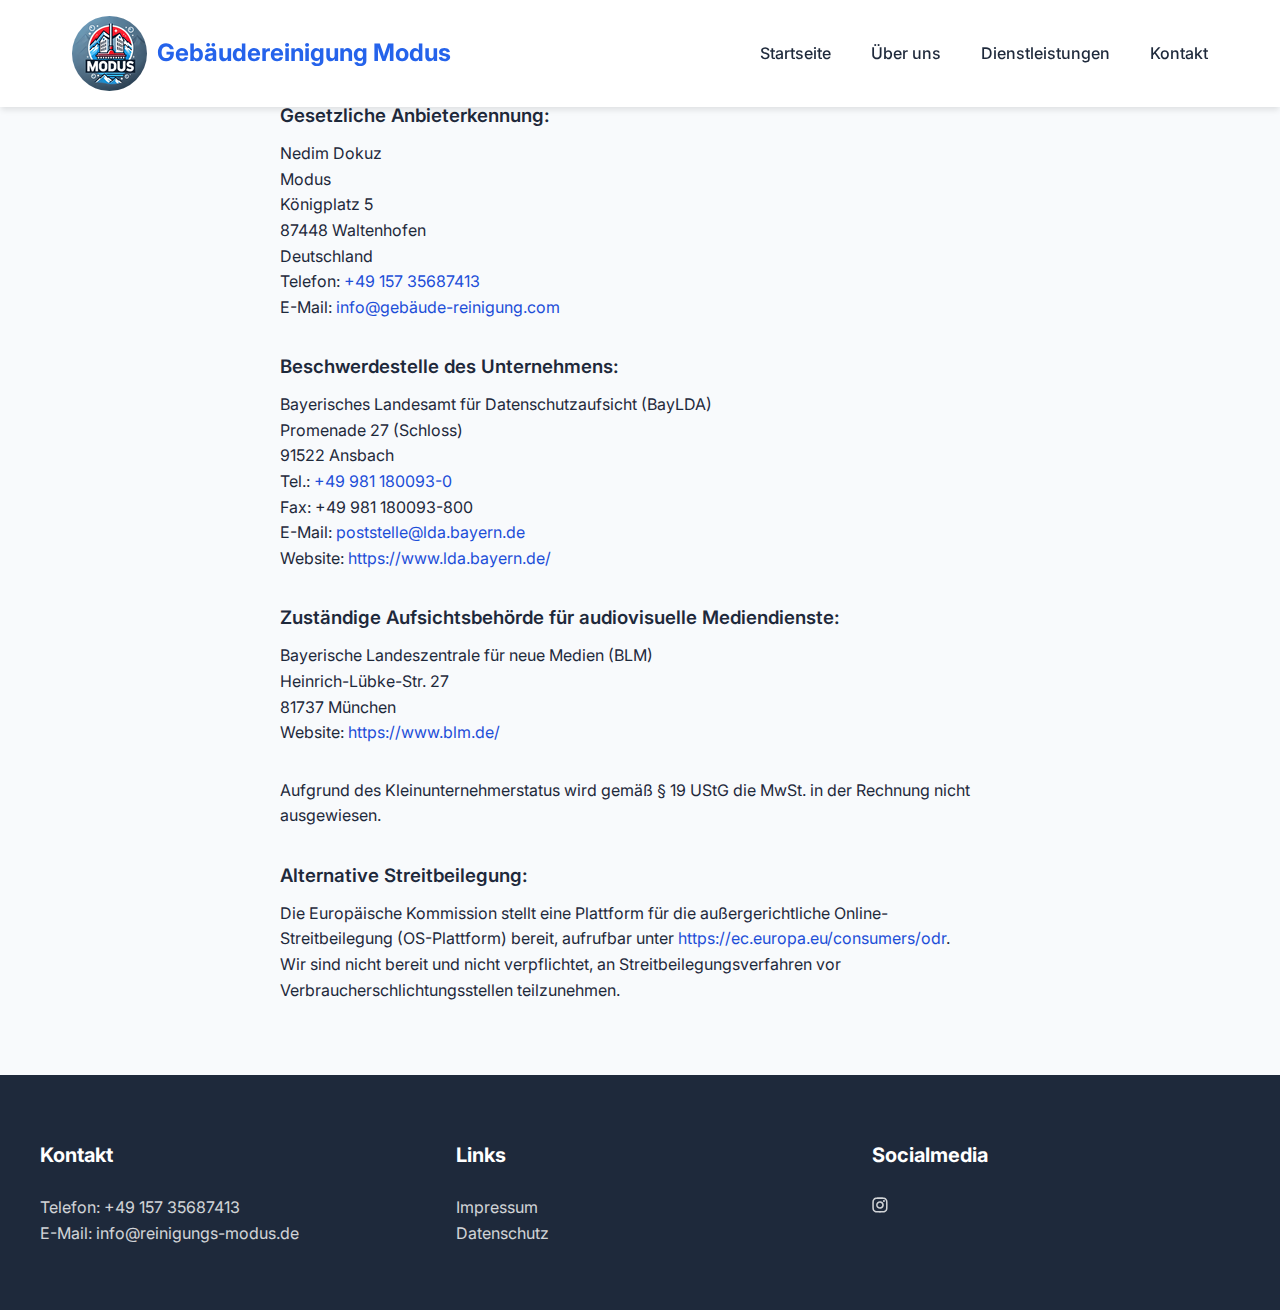
<file: reinigung2/Impressum.html>
<!DOCTYPE html>
<html lang="de">
  <head>
    <meta charset="UTF-8" />
    <link rel="icon" type="image/svg+xml" class="logo" href="src/image/logo8.png" /><!--Hier Image-->
    <meta name="viewport" content="width=device-width, initial-scale=1.0" />
    <title>Gebäudereinigung Modus - Professionelle Reinigungsdienstleistungen</title>
    <link rel="stylesheet" href="src/css/style.css"> <!--Hier CSS-->
    <link href="https://fonts.googleapis.com/css2?family=Inter:wght@400;500;600;700&display=swap" rel="stylesheet">
  <style>
    /* Allgemeine Stile */
    h1, h3 {
      margin-bottom: 10px;
    }

    a {
      color: #1d4ed8;
      text-decoration: none;
    }

  </style>
</head>
	<body>
		
		  <header class="header">
    <nav class="nav-container">
      <a href="#home" class="logo">
        <div class="logo">
          <img src="src/image/logo8.png" alt="Modus Logo" class="logoPNG" />
          Gebäudereinigung Modus
        </div>
      </a>
      <!-- Hamburger Icon -->
      <div class="hamburger" id="hamburger">
        <span></span>
        <span></span>
        <span></span>
      </div>
      <!-- Navigation Menu -->
      <div class="nav-menu" id="nav-menu">
        <a href="index.html" class="nav-link">Startseite</a>
        <a href="AboutUs.html" class="nav-link">Über uns</a>
        <a href="index.html#services" class="nav-link">Dienstleistungen</a>
        <a href="index.html#contact" class="nav-link">Kontakt</a>
      </div>
    </nav>
  </header>

  <script>
    document.addEventListener("DOMContentLoaded", () => {
      const hamburger = document.getElementById("hamburger");
      const navMenu = document.getElementById("nav-menu");
  
      hamburger.addEventListener("click", () => {
        navMenu.classList.toggle("show");
        document.addEventListener("DOMContentLoaded", () => {
  const hamburger = document.getElementById("hamburger");
  const navMenu = document.getElementById("nav-menu");

  hamburger.addEventListener("click", () => {
    navMenu.classList.toggle("show");
    hamburger.classList.toggle("active"); // Optional für animiertes Hamburger-Icon
  });
});

      });
    });
  </script>

  <!-- Hauptinhalt -->
  <main class="container">
    <h1>Impressum</h1>

    <section class="mb-8">
      <h3 class="font-semibold">Gesetzliche Anbieterkennung:</h3>
      <p>
        Nedim Dokuz<br>
        Modus<br>
        Königplatz 5<br>
        87448 Waltenhofen<br>
        Deutschland<br>
        Telefon: <a href="tel:+49 157 35687413">+49 157 35687413</a><br>
        E-Mail: <a href="mailto:info@gebäude-reinigung.com">info@gebäude-reinigung.com</a>
      </p>
    </section>

    <section class="mb-8">
      <h3 class="font-semibold">Beschwerdestelle des Unternehmens:</h3>
      <p>
        Bayerisches Landesamt für Datenschutzaufsicht (BayLDA)<br>
        Promenade 27 (Schloss)<br>
        91522 Ansbach<br>
        Tel.: <a href="tel:+499811800930">+49 981 180093-0</a><br>
        Fax: +49 981 180093-800<br>
        E-Mail: <a href="mailto:poststelle@lda.bayern.de">poststelle@lda.bayern.de</a><br>
        Website: <a href="https://www.lda.bayern.de/">https://www.lda.bayern.de/</a>
      </p>
    </section>

    <section class="mb-8">
      <h3 class="font-semibold">Zuständige Aufsichtsbehörde für audiovisuelle Mediendienste:</h3>
      <p>
        Bayerische Landeszentrale für neue Medien (BLM)<br>
        Heinrich-Lübke-Str. 27<br>
        81737 München<br>
        Website: <a href="https://www.blm.de/">https://www.blm.de/</a>
      </p>
    </section>

    <section class="mb-8">
      <p>
        Aufgrund des Kleinunternehmerstatus wird gemäß § 19 UStG die MwSt. in der Rechnung nicht ausgewiesen.
      </p>
    </section>

    <section class="mb-8">
      <h3 class="font-semibold">Alternative Streitbeilegung:</h3>
      <p>
        Die Europäische Kommission stellt eine Plattform für die außergerichtliche Online-Streitbeilegung (OS-Plattform) bereit, aufrufbar unter <a href="https://ec.europa.eu/consumers/odr">https://ec.europa.eu/consumers/odr</a>.
      </p>
      <p>
        Wir sind nicht bereit und nicht verpflichtet, an Streitbeilegungsverfahren vor Verbraucherschlichtungsstellen teilzunehmen.
      </p>
    </section>
  </main>
  <footer class="footer">
    <div class="footer-content">
      <div>
        <h3>Kontakt</h3>
        <a href="tel:+49 157 35687413">Telefon: +49 157 35687413</a><br>
        <a href="mailto:info@gebäude-reinigung.com">E-Mail: info@reinigungs-modus.de</a>
      </div>
      <div>
        <h3>Links</h3>
        <p><a href="Impressum.html">Impressum</a></p>
        <p><a href="Datenschutz.html">Datenschutz</a></p>
      </div>
      <div>
        <h3>Socialmedia</h3>
        <p><a href="https://www.instagram.com/modus.clean/" target="_blank"><img src="src/image/insta.svg" alt="Modus Logo"/></a></p>
      </div>
    </div>
  </footer>
</body>
</html>
</file>
<file: reinigung2/src/css/style.css>
/* Modern Design System */
:root {
  --primary: #2563eb;
  --primary-dark: #1d4ed8;
  --secondary: #64748b;
  --accent: #8b5cf6;
  --background: #f8fafc;
  --white: #ffffff;
  --text: #1e293b;
  --text-light: #64748b;
  --success: #22c55e;
  --border: #e2e8f0;
  --shadow-sm: 0 1px 2px 0 rgb(0 0 0 / 0.05);
  --shadow: 0 4px 6px -1px rgb(0 0 0 / 0.1);
  --shadow-lg: 0 10px 15px -3px rgb(0 0 0 / 0.1);
}

html, body {
  overflow: auto;
}

/* Base Styles */
* {
  margin: 0;
  padding: 0;
  box-sizing: border-box;
}

body {
  font-family: 'Inter', sans-serif;
  line-height: 1.6;
  color: var(--text);
  background: var(--background);
}

/* Modern Header */
.header {
  background: var(--white);
  box-shadow: var(--shadow);
  position: fixed;
  width: 100%;
  top: 0;
  z-index: 1000;
  padding: 1rem 0;
  transition: all 0.3s ease;
}

.header.scrolled {
  padding: 0.5rem 0;
  background: rgba(255, 255, 255, 0.9);
  backdrop-filter: blur(10px);
}

.nav-container {
  max-width: 1200px;
  margin: 0 auto;
  padding: 0 2rem;
  display: flex;
  justify-content: space-between;
  align-items: center;
}

.logoPNG {
  border-radius: 50px;
  margin-right: 10px; 
}

.logoText {
  font-size: 1.5em; 
  color: #007bff;
}

.logo {
  display: flex;
  align-items: center;
  justify-content: center;
  font-size: 1.5rem;
  font-weight: 700;
  color: var(--primary);
  text-decoration: none;
  transition: transform 0.3s ease;
}

.logo:hover {
  transform: scale(1.05);
}

.nav-menu {
  display: flex;
  gap: 2.5rem;
}

.nav-link {
  text-decoration: none;
  color: var(--text);
  font-weight: 500;
  position: relative;
  padding: 0.5rem 0;
}

.nav-link::after {
  content: '';
  position: absolute;
  bottom: 0;
  left: 0;
  width: 0;
  height: 2px;
  background: var(--primary);
  transition: width 0.3s ease;
}

.nav-link:hover::after {
  width: 100%;
}

/* Modern Hero Section */
.hero {
  min-height: 100vh;
  background: linear-gradient(rgba(0, 0, 0, 0.5), rgba(0, 0, 0, 0.5)),
              url('src/typescript.svg');
  background-size: cover;
  background-position: center;
  background-attachment: fixed;
  display: flex;
  align-items: center;
  justify-content: center;
  text-align: center;
  color: var(--white);
  padding: 2rem;
  position: relative;
}

.hero-content {
  max-width: 800px;
  animation: fadeIn 1s ease-out;
}

.hero h1 {
  font-size: 3.5rem;
  font-weight: 700;
  margin-bottom: 1.5rem;
  line-height: 1.2;
}

.hero p {
  font-size: 1.25rem;
  margin-bottom: 2rem;
  opacity: 0.9;
}

/* Modern Button Styles */
.cta-button {
  background: var(--primary);
  color: var(--white);
  padding: 1rem 2.5rem;
  border: none;
  border-radius: 8px;
  font-size: 1.1rem;
  font-weight: 600;
  cursor: pointer;
  transition: all 0.3s ease;
  text-decoration: none;
  display: inline-block;
}

.cta-button:hover {
  background: var(--primary-dark);
  transform: translateY(-2px);
  box-shadow: var(--shadow);
}

/* Modern Section Styles */
.section {
  padding: 8rem 2rem;
  max-width: 1200px;
  margin: 0 auto;
}

.section-title {
  text-align: center;
  margin-bottom: 4rem;
  font-size: 2.5rem;
  color: var(--text);
  position: relative;
}

.section-title::after {
  content: '';
  display: block;
  width: 50px;
  height: 4px;
  background: var(--primary);
  margin: 1rem auto 0;
  border-radius: 2px;
}

/* Modern Services Grid */
.services-grid {
  display: grid;
  grid-template-columns: repeat(auto-fit, minmax(300px, 1fr));
  gap: 2rem;
  margin-top: 2rem;
}

.service-card {
  background: var(--white);
  padding: 2.5rem;
  border-radius: 16px;
  box-shadow: var(--shadow);
  transition: all 0.3s ease;
  position: relative;
  overflow: hidden;
}

.service-card::before {
  content: '';
  position: absolute;
  top: 0;
  left: 0;
  width: 100%;
  height: 4px;
  background: var(--primary);
  transform: scaleX(0);
  transition: transform 0.3s ease;
}

.service-card:hover {
  transform: translateY(-5px);
  box-shadow: var(--shadow-lg);
}

.service-card:hover::before {
  transform: scaleX(1);
}

.service-icon {
  font-size: 3rem;
  color: var(--primary);
  margin-bottom: 1.5rem;
}

.service-card h3 {
  font-size: 1.5rem;
  margin-bottom: 1rem;
  color: var(--text);
}

/* Modern Testimonials */
.testimonials {
  background: var(--white);
}

.testimonial-grid {
  display: grid;
  grid-template-columns: repeat(auto-fit, minmax(300px, 1fr));
  gap: 2rem;
}

.testimonial-card {
  background: var(--background);
  padding: 2.5rem;
  border-radius: 16px;
  box-shadow: var(--shadow);
  position: relative;
}

.testimonial-card::before {
  content: '"';
  position: absolute;
  top: 1rem;
  left: 1.5rem;
  font-size: 4rem;
  color: var(--primary);
  opacity: 0.1;
}

.testimonial-card p {
  font-size: 1.1rem;
  margin-bottom: 1.5rem;
  position: relative;
  z-index: 1;
}

cite {
  color: var(--text-light);
  font-style: normal;
  display: block;
  margin-top: 1rem;
}

/* Modern Contact Form */
.contact-form {
  max-width: 600px;
  margin: 0 auto;
  background: var(--white);
  padding: 3rem;
  border-radius: 16px;
  box-shadow: var(--shadow);
}

.form-group {
  margin-bottom: 1.5rem;
}

.form-input {
  width: 100%;
  padding: 1rem;
  border: 2px solid var(--border);
  border-radius: 8px;
  font-size: 1rem;
  transition: all 0.3s ease;
}

.form-input:focus {
  outline: none;
  border-color: var(--primary);
  box-shadow: 0 0 0 3px rgba(37, 99, 235, 0.1);
}

.container {
  max-width: 800px;
  margin: 0 auto;
  padding: 40px;
}

.mb-8 {
  margin-bottom: 2rem;
}

.font-semibold {
  font-weight: 600;
}

/* Modern Footer */
.footer {
  background: var(--text);
  color: var(--white);
  padding: 4rem 2rem;
}

.footer-content {
  max-width: 1200px;
  margin: 0 auto;
  display: grid;
  grid-template-columns: repeat(auto-fit, minmax(250px, 1fr));
  gap: 3rem;
}

.footer h3 {
  font-size: 1.25rem;
  margin-bottom: 1.5rem;
  color: var(--white);
}

.footer a {
  color: var(--white);
  opacity: 0.8;
  text-decoration: none;
  transition: opacity 0.3s ease;
}

.footer a:hover {
  opacity: 1;
}

/* Animations */
@keyframes fadeIn {
  from {
    opacity: 0;
    transform: translateY(20px);
  }
  to {
    opacity: 1;
    transform: translateY(0);
  }
}

/* Responsive Design */
@media (max-width: 768px) {
  .nav-menu {
    display: none;
  }
  
  .hero h1 {
    font-size: 2.5rem;
  }
  
  .section {
    padding: 4rem 1.5rem;
  }
  
  .section-title {
    font-size: 2rem;
  }
  
  .contact-form {
    padding: 2rem;
  }
}


/* About Us Section */
.about-content {
  max-width: 800px;
  margin: 0 auto 4rem;
  text-align: center;
}

.about-text {
  font-size: 1.25rem;
  color: var(--text-light);
  line-height: 1.8;
  margin-bottom: 1.5rem;
}

/* Values Grid */
.values-grid {
  display: grid;
  grid-template-columns: repeat(auto-fit, minmax(300px, 1fr));
  gap: 2rem;
}

.value-card {
  background: var(--white);
  padding: 2rem;
  border-radius: 16px;
  box-shadow: var(--shadow);
  text-align: center;
  transition: transform 0.3s ease, box-shadow 0.3s ease;
}

.value-card:hover {
  transform: translateY(-5px);
  box-shadow: var(--shadow-lg);
}

.value-icon {
  font-size: 3rem;
  margin-bottom: 1rem;
  color: var(--primary);
}

.value-card h3 {
  font-size: 1.5rem;
  color: var(--text);
  margin-bottom: 0.75rem;
}

.value-card p {
  font-size: 1rem;
  color: var(--text-light);
}
#cleaning-focus {
  display: flex;
  flex-direction: column;
  align-items: center;
  justify-content: center;
  text-align: center;
  min-height: 60vh; /* Höhe der Section, damit sie gut sichtbar ist */
  background-color: #f9f9f9;
  padding: 20px; /* Abstand von den Rändern */
}

#cleaning-focus h2 {
  font-size: 2.8rem; /* Überschrift vergrößern */
  font-weight: bold;
  color: #2b63de;
  margin-bottom: 20px; /* Abstand zum Text darunter */
}

#cleaning-focus p {
  font-size: 1.8rem;
  line-height: 2.2rem; /* Mehr Zeilenhöhe für Lesbarkeit */
  color: var(--text);
  max-width: 800px; /* Begrenzung der Textbreite */
  text-align: center; /* Text zentrieren */
  margin-bottom: 30px; /* Abstand zum Button */
}

#cleaning-focus .cta-button {
  padding: 1.2rem 3rem;
  font-size: 1.5rem;
  background-color: #2b63de;
  color: white;
  border: none;
  border-radius: 5px;
  text-decoration: none;
  cursor: pointer;
  transition: background-color 0.3s ease;
}

#cleaning-focus .cta-button:hover {
  background-color: #1a46b8; /* Button-Farbe bei Hover */
}


/* Hamburger Icon */
.hamburger {
  display: none;
  flex-direction: column;
  cursor: pointer;
  gap: 5px;
}

.hamburger span {
  width: 25px;
  height: 3px;
  background: var(--primary);
  border-radius: 5px;
}

/* Mobile Navigation */
.nav-menu {
  display: flex;
  gap: 2.5rem;
  
}

.nav-menu.mobile {
  display: none;
  flex-direction: column;
  background: var(--white);
  position: absolute;
  top: 60px; /* Adjust based on header height */
  right: 20px;
  width: 200px;
  box-shadow: var(--shadow-lg);
  padding: 1rem;
}

.nav-menu.mobile.show {
  display: flex;
}

/* Responsive Styles */
@media (max-width: 768px) {
  .hamburger {
    display: flex;
  }

  .nav-menu {
    display: none; /* Hide desktop menu */
  }

.nav-menu.show {
  display: flex; /* Menü wird sichtbar, wenn "show" hinzugefügt wird */

}
  .nav-menu.mobile {
    display: none; /* Initially hidden for mobile */
    
  }
  .nav-menu {
    display: none; /* Menü ist standardmäßig verborgen */
    flex-direction: column;
    background-color: #ffffff;
    position: absolute;
    top: 100%; /* Direkt unter dem Header */
    right: 0;
    width: 100%;
    text-align: center;
    z-index: 10;
  }
  }
</file>
